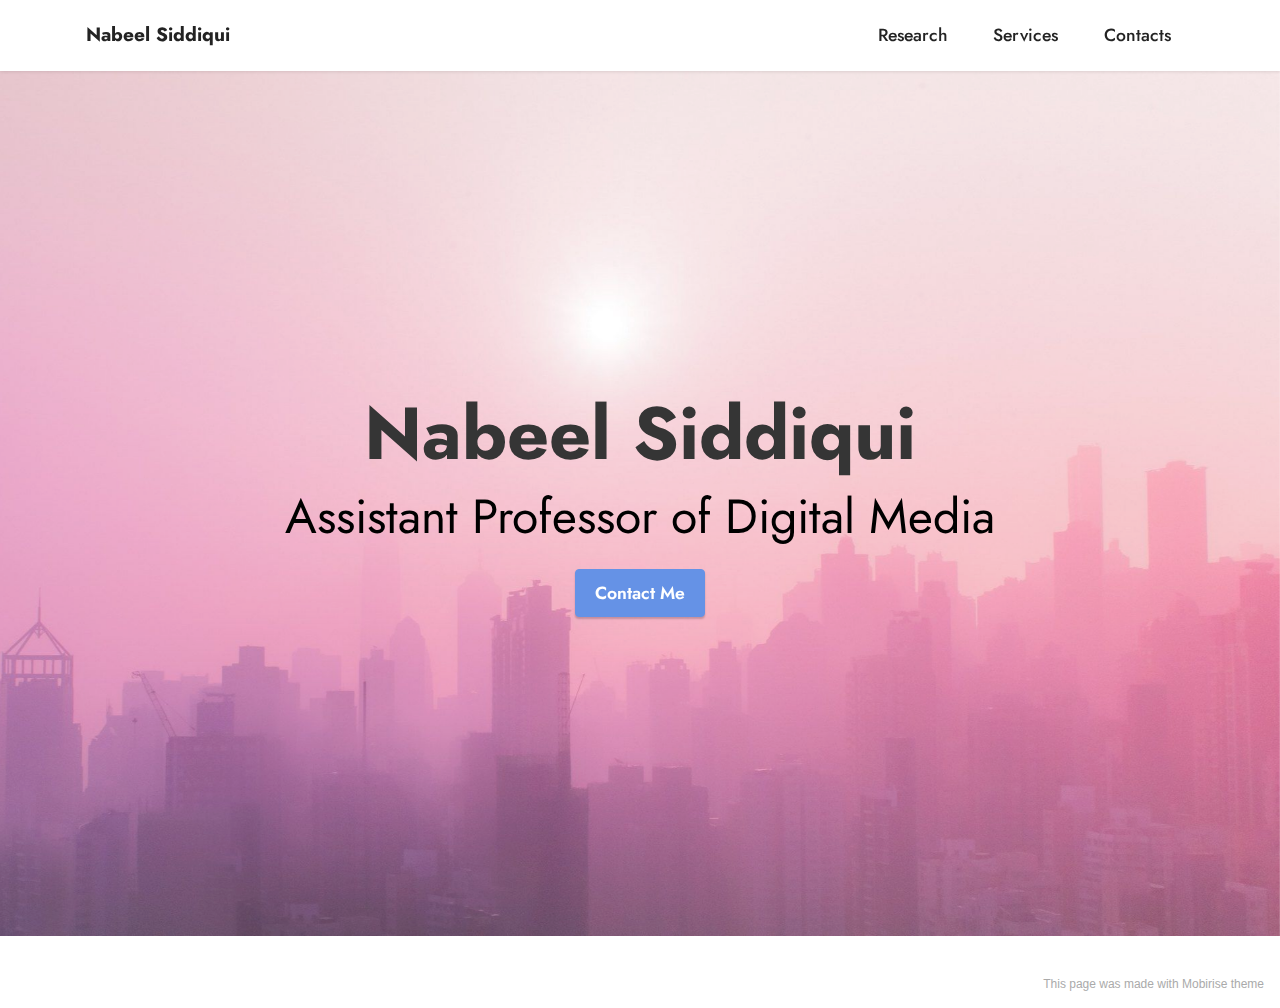
<file: index.html>
<!DOCTYPE html>
<html  >
<head>
  <!-- Site made with Mobirise Website Builder v5.4.1, https://mobirise.com -->
  <meta charset="UTF-8">
  <meta http-equiv="X-UA-Compatible" content="IE=edge">
  <meta name="generator" content="Mobirise v5.4.1, mobirise.com">
  <meta name="viewport" content="width=device-width, initial-scale=1, minimum-scale=1">
  <link rel="shortcut icon" href="assets/images/logo.png" type="image/x-icon">
  <meta name="description" content="">
  
  
  <title>Home</title>
  <link rel="stylesheet" href="assets/bootstrap/css/bootstrap.min.css">
  <link rel="stylesheet" href="assets/bootstrap/css/bootstrap-grid.min.css">
  <link rel="stylesheet" href="assets/bootstrap/css/bootstrap-reboot.min.css">
  <link rel="stylesheet" href="assets/parallax/jarallax.css">
  <link rel="stylesheet" href="assets/dropdown/css/style.css">
  <link rel="stylesheet" href="assets/socicon/css/styles.css">
  <link rel="stylesheet" href="assets/theme/css/style.css">
  <link rel="preload" href="https://fonts.googleapis.com/css2?family=Jost:ital,wght@0,400;0,700;1,400;1,700&display=swap&display=swap" as="style" onload="this.onload=null;this.rel='stylesheet'">
  <noscript><link rel="stylesheet" href="https://fonts.googleapis.com/css2?family=Jost:ital,wght@0,400;0,700;1,400;1,700&display=swap&display=swap"></noscript>
  <link rel="preload" as="style" href="assets/mobirise/css/mbr-additional.css"><link rel="stylesheet" href="assets/mobirise/css/mbr-additional.css" type="text/css">
  
  
  
  
</head>
<body>
  
  <section data-bs-version="5.1" class="menu menu1 cid-sKxVjWIPOU" once="menu" id="menu1-0">
    

    <nav class="navbar navbar-dropdown navbar-fixed-top navbar-expand-lg">
        <div class="container">
            <div class="navbar-brand">
                
                <span class="navbar-caption-wrap"><a class="navbar-caption text-black text-primary display-7" href="index.html">Nabeel Siddiqui</a></span>
            </div>
            <button class="navbar-toggler" type="button" data-toggle="collapse" data-bs-toggle="collapse" data-target="#navbarSupportedContent" data-bs-target="#navbarSupportedContent" aria-controls="navbarNavAltMarkup" aria-expanded="false" aria-label="Toggle navigation">
                <div class="hamburger">
                    <span></span>
                    <span></span>
                    <span></span>
                    <span></span>
                </div>
            </button>
            <div class="collapse navbar-collapse" id="navbarSupportedContent">
                <ul class="navbar-nav nav-dropdown nav-right" data-app-modern-menu="true"><li class="nav-item"><a class="nav-link link text-black text-primary display-4" href="page1.html">Research</a></li>
                    <li class="nav-item"><a class="nav-link link text-black display-4" href="https://mobiri.se">
                            Services</a></li>
                    <li class="nav-item"><a class="nav-link link text-black display-4" href="https://mobiri.se">Contacts</a>
                    </li></ul>
                
                
            </div>
        </div>
    </nav>
</section>

<section data-bs-version="5.1" class="header13 cid-sKxVulr13x mbr-fullscreen mbr-parallax-background" id="header13-1">

    

    <div class="mbr-overlay" style="opacity: 0.1; background-color: rgb(255, 255, 255);"></div>

    <div class="align-center container-fluid">
        <div class="row justify-content-center">
            <div class="col-12 col-lg-10">
                <h1 class="mbr-section-title mbr-fonts-style mb-3 display-1"><strong>Nabeel Siddiqui</strong></h1>
                <h2 class="mbr-section-subtitle mbr-fonts-style mb-3 display-2">Assistant Professor of Digital Media</h2>
                
                <div class="mbr-section-btn mt-3"><a class="btn btn-primary display-4" href="https://mobiri.se">Contact Me</a></div>
                
            </div>
        </div>
    </div>
</section><section style="background-color: #fff; font-family: -apple-system, BlinkMacSystemFont, 'Segoe UI', 'Roboto', 'Helvetica Neue', Arial, sans-serif; color:#aaa; font-size:12px; padding: 0; align-items: center; display: flex;"><a href="https://mobirise.site/z" style="flex: 1 1; height: 3rem; padding-left: 1rem;"></a><p style="flex: 0 0 auto; margin:0; padding-right:1rem;"><a href="https://mobirise.site/r" style="color:#aaa;">This page</a> was made with Mobirise theme</p></section><script src="assets/bootstrap/js/bootstrap.bundle.min.js"></script>  <script src="assets/parallax/jarallax.js"></script>  <script src="assets/smoothscroll/smooth-scroll.js"></script>  <script src="assets/ytplayer/index.js"></script>  <script src="assets/dropdown/js/navbar-dropdown.js"></script>  <script src="assets/theme/js/script.js"></script>  
  
  
</body>
</html>
</file>
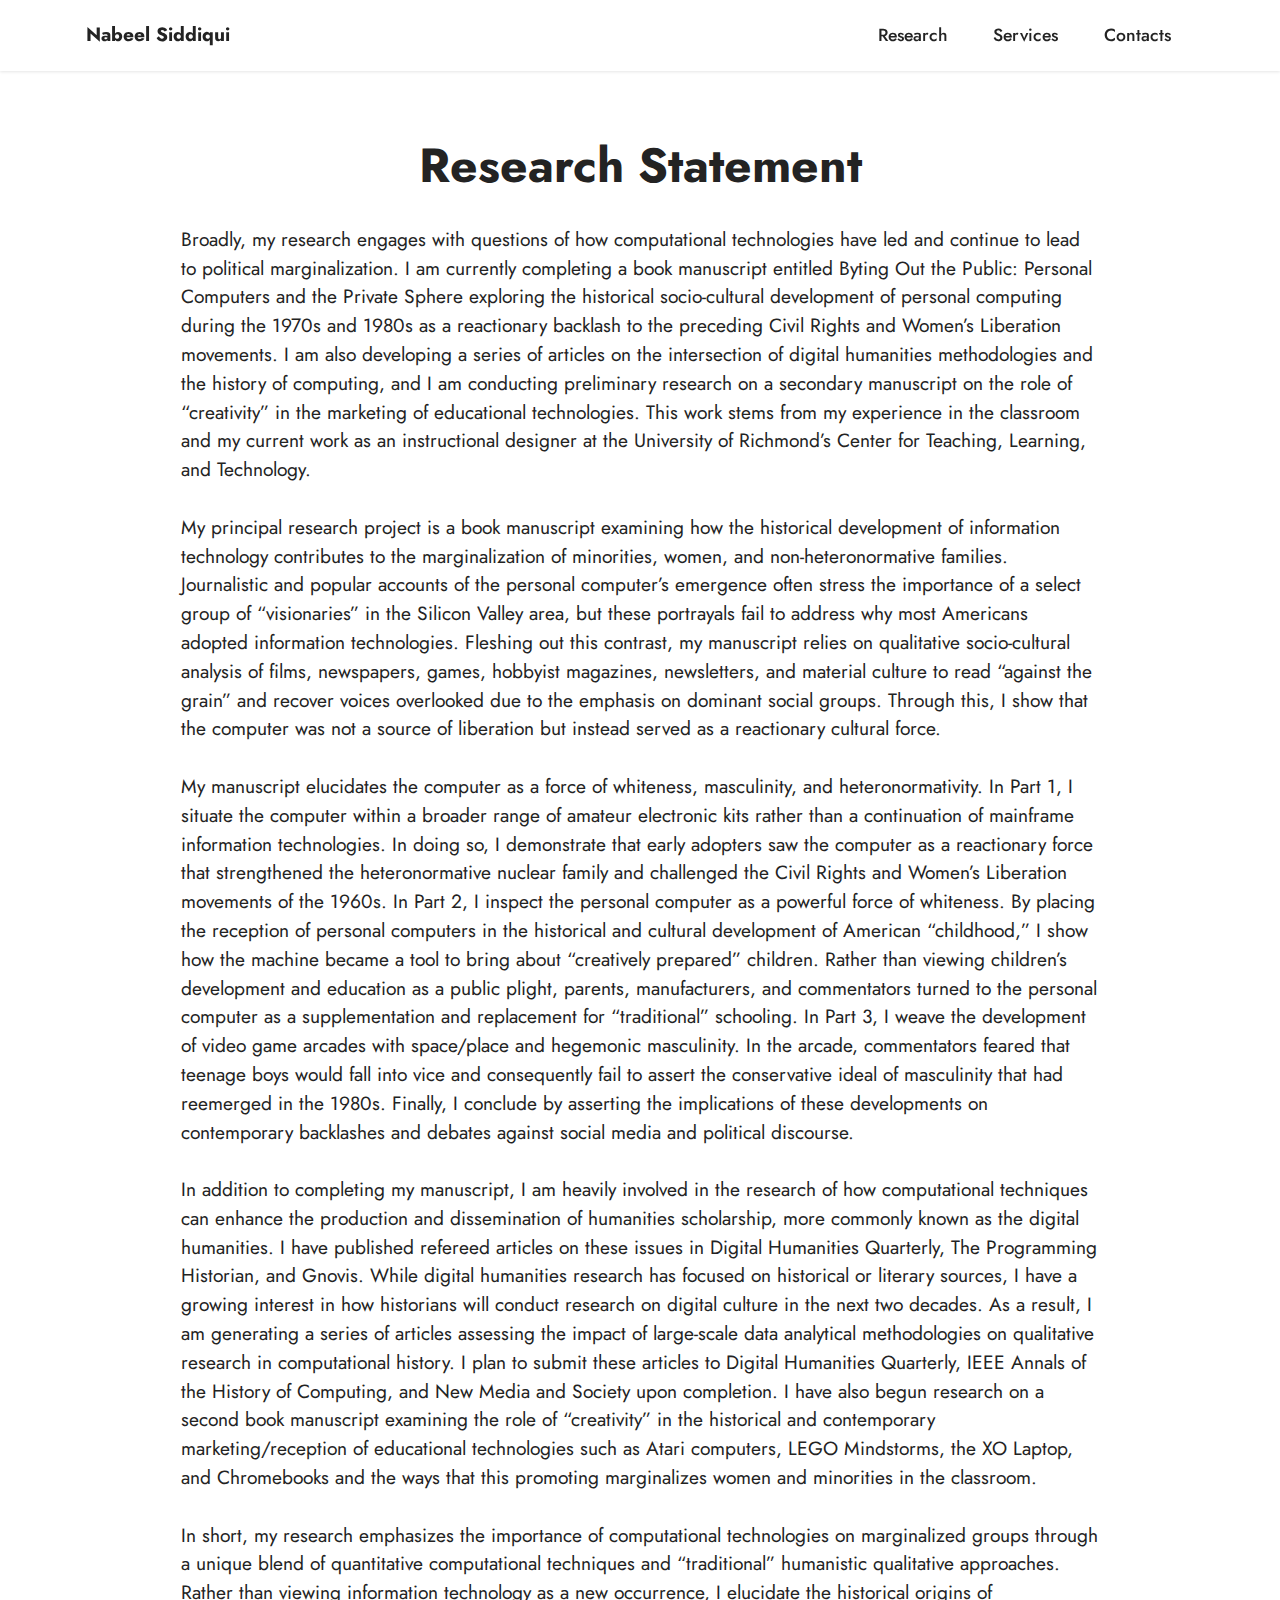
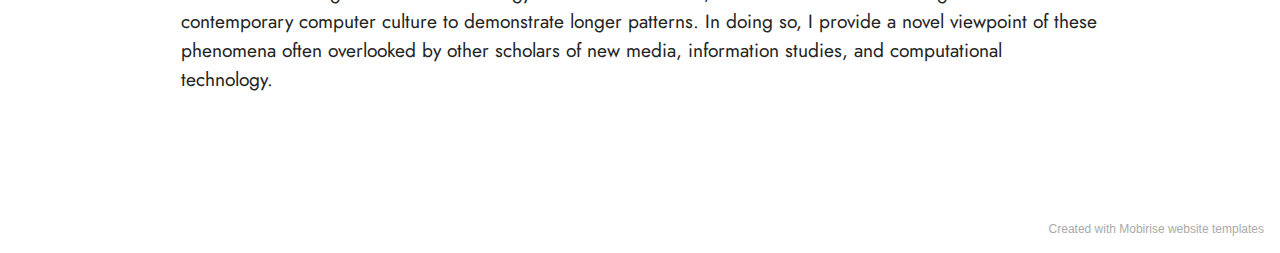
<file: page1.html>
<!DOCTYPE html>
<html  >
<head>
  <!-- Site made with Mobirise Website Builder v5.4.1, https://mobirise.com -->
  <meta charset="UTF-8">
  <meta http-equiv="X-UA-Compatible" content="IE=edge">
  <meta name="generator" content="Mobirise v5.4.1, mobirise.com">
  <meta name="viewport" content="width=device-width, initial-scale=1, minimum-scale=1">
  <link rel="shortcut icon" href="assets/images/logo.png" type="image/x-icon">
  <meta name="description" content="">
  
  
  <title>Research Statement</title>
  <link rel="stylesheet" href="assets/bootstrap/css/bootstrap.min.css">
  <link rel="stylesheet" href="assets/bootstrap/css/bootstrap-grid.min.css">
  <link rel="stylesheet" href="assets/bootstrap/css/bootstrap-reboot.min.css">
  <link rel="stylesheet" href="assets/dropdown/css/style.css">
  <link rel="stylesheet" href="assets/socicon/css/styles.css">
  <link rel="stylesheet" href="assets/theme/css/style.css">
  <link rel="preload" href="https://fonts.googleapis.com/css2?family=Jost:ital,wght@0,400;0,700;1,400;1,700&display=swap&display=swap" as="style" onload="this.onload=null;this.rel='stylesheet'">
  <noscript><link rel="stylesheet" href="https://fonts.googleapis.com/css2?family=Jost:ital,wght@0,400;0,700;1,400;1,700&display=swap&display=swap"></noscript>
  <link rel="preload" as="style" href="assets/mobirise/css/mbr-additional.css"><link rel="stylesheet" href="assets/mobirise/css/mbr-additional.css" type="text/css">
  
  
  
  
</head>
<body>
  
  <section data-bs-version="5.1" class="menu menu1 cid-sKxVjWIPOU" once="menu" id="menu1-2">
    

    <nav class="navbar navbar-dropdown navbar-fixed-top navbar-expand-lg">
        <div class="container">
            <div class="navbar-brand">
                
                <span class="navbar-caption-wrap"><a class="navbar-caption text-black text-primary display-7" href="index.html">Nabeel Siddiqui</a></span>
            </div>
            <button class="navbar-toggler" type="button" data-toggle="collapse" data-bs-toggle="collapse" data-target="#navbarSupportedContent" data-bs-target="#navbarSupportedContent" aria-controls="navbarNavAltMarkup" aria-expanded="false" aria-label="Toggle navigation">
                <div class="hamburger">
                    <span></span>
                    <span></span>
                    <span></span>
                    <span></span>
                </div>
            </button>
            <div class="collapse navbar-collapse" id="navbarSupportedContent">
                <ul class="navbar-nav nav-dropdown nav-right" data-app-modern-menu="true"><li class="nav-item"><a class="nav-link link text-black text-primary display-4" href="page1.html">Research</a></li>
                    <li class="nav-item"><a class="nav-link link text-black display-4" href="https://mobiri.se">
                            Services</a></li>
                    <li class="nav-item"><a class="nav-link link text-black display-4" href="https://mobiri.se">Contacts</a>
                    </li></ul>
                
                
            </div>
        </div>
    </nav>
</section>

<section data-bs-version="5.1" class="content4 cid-sKxWpNOgWj" id="content4-6">
    
    
    <div class="container">
        <div class="row justify-content-center">
            <div class="title col-md-12 col-lg-10">
                <h3 class="mbr-section-title mbr-fonts-style align-center mb-4 display-2">
                    <strong>Research Statement</strong></h3>
                <h4 class="mbr-section-subtitle align-center mbr-fonts-style mb-4 display-7">Broadly, my research engages with questions of how computational technologies have led and continue to lead to political marginalization. I am currently completing a book manuscript entitled Byting Out the Public: Personal Computers and the Private Sphere exploring the historical socio-cultural development of personal computing during the 1970s and 1980s as a reactionary backlash to the preceding Civil Rights and Women’s Liberation movements. I am also developing a series of articles on the intersection of digital humanities methodologies and the history of computing, and I am conducting preliminary research on a secondary manuscript on the role of “creativity” in the marketing of educational technologies. This work stems from my experience in the classroom and my current work as an instructional designer at the University of Richmond’s Center for Teaching, Learning, and Technology.<div><br></div><div>My principal research project is a book manuscript examining how the historical development of information technology contributes to the marginalization of minorities, women, and non-heteronormative families. Journalistic and popular accounts of the personal computer’s emergence often stress the importance of a select group of “visionaries” in the Silicon Valley area, but these portrayals fail to address why most Americans adopted information technologies. Fleshing out this contrast, my manuscript relies on qualitative socio-cultural analysis of films, newspapers, games, hobbyist magazines, newsletters, and material culture to read “against the grain” and recover voices overlooked due to the emphasis on dominant social groups. Through this, I show that the computer was not a source of liberation but instead served as a reactionary cultural force.</div><div><br></div><div>My manuscript elucidates the computer as a force of whiteness, masculinity, and heteronormativity. In Part 1, I situate the computer within a broader range of amateur electronic kits rather than a continuation of mainframe information technologies. In doing so, I demonstrate that early adopters saw the computer as a reactionary force that strengthened the heteronormative nuclear family and challenged the Civil Rights and Women’s Liberation movements of the 1960s. In Part 2, I inspect the personal computer as a powerful force of whiteness. By placing the reception of personal computers in the historical and cultural development of American “childhood,” I show how the machine became a tool to bring about “creatively prepared” children. Rather than viewing children’s development and education as a public plight, parents, manufacturers, and commentators turned to the personal computer as a supplementation and replacement for “traditional” schooling. In Part 3, I weave the development of video game arcades with space/place and hegemonic masculinity. In the arcade, commentators feared that teenage boys would fall into vice and consequently fail to assert the conservative ideal of masculinity that had reemerged in the 1980s. Finally, I conclude by asserting the implications of these developments on contemporary backlashes and debates against social media and political discourse.</div><div><br></div><div>In addition to completing my manuscript, I am heavily involved in the research of how computational techniques can enhance the production and dissemination of humanities scholarship, more commonly known as the digital humanities. I have published refereed articles on these issues in Digital Humanities Quarterly, The Programming Historian, and Gnovis. While digital humanities research has focused on historical or literary sources, I have a growing interest in how historians will conduct research on digital culture in the next two decades. As a result, I am generating a series of articles assessing the impact of large-scale data analytical methodologies on qualitative research in computational history. I plan to submit these articles to Digital Humanities Quarterly, IEEE Annals of the History of Computing, and New Media and Society upon completion. I have also begun research on a second book manuscript examining the role of “creativity” in the historical and contemporary marketing/reception of educational technologies such as Atari computers, LEGO Mindstorms, the XO Laptop, and Chromebooks and the ways that this promoting marginalizes women and minorities in the classroom.</div><div><br></div><div>In short, my research emphasizes the importance of computational technologies on marginalized groups through a unique blend of quantitative computational techniques and “traditional” humanistic qualitative approaches. Rather than viewing information technology as a new occurrence, I elucidate the historical origins of contemporary computer culture to demonstrate longer patterns. In doing so, I provide a novel viewpoint of these phenomena often overlooked by other scholars of new media, information studies, and computational technology.</div></h4>
                
            </div>
        </div>
    </div>
</section><section style="background-color: #fff; font-family: -apple-system, BlinkMacSystemFont, 'Segoe UI', 'Roboto', 'Helvetica Neue', Arial, sans-serif; color:#aaa; font-size:12px; padding: 0; align-items: center; display: flex;"><a href="https://mobirise.site/h" style="flex: 1 1; height: 3rem; padding-left: 1rem;"></a><p style="flex: 0 0 auto; margin:0; padding-right:1rem;">Created with <a href="https://mobirise.site/b" style="color:#aaa;">Mobirise</a> website templates</p></section><script src="assets/bootstrap/js/bootstrap.bundle.min.js"></script>  <script src="assets/smoothscroll/smooth-scroll.js"></script>  <script src="assets/ytplayer/index.js"></script>  <script src="assets/dropdown/js/navbar-dropdown.js"></script>  <script src="assets/theme/js/script.js"></script>  
  
  
</body>
</html>
</file>
<file: assets/parallax/jarallax.css>
.jarallax {
    position: relative;
    z-index: 0;
}
.jarallax > .jarallax-img {
    position: absolute;
    object-fit: cover;
    /* support for plugin https://github.com/bfred-it/object-fit-images */
    font-family: 'object-fit: cover;';
    top: 0;
    left: 0;
    width: 100%;
    height: 100%;
    z-index: -1;
}
</file>
<file: assets/dropdown/css/style.css>
.navbar-dropdown {
  left: 0;
  padding: 0;
  position: absolute;
  right: 0;
  top: 0;
  transition: all 0.45s ease;
  z-index: 1030;
  background: #282828; }
  .navbar-dropdown .navbar-logo {
    margin-right: 0.8rem;
    transition: margin 0.3s ease-in-out;
    vertical-align: middle; }
    .navbar-dropdown .navbar-logo img {
      height: 3.125rem;
      transition: all 0.3s ease-in-out; }
    .navbar-dropdown .navbar-logo.mbr-iconfont {
      font-size: 3.125rem;
      line-height: 3.125rem; }
  .navbar-dropdown .navbar-caption {
    font-weight: 700;
    white-space: normal;
    vertical-align: -4px;
    line-height: 3.125rem !important; }
    .navbar-dropdown .navbar-caption, .navbar-dropdown .navbar-caption:hover {
      color: inherit;
      text-decoration: none; }
  .navbar-dropdown .mbr-iconfont + .navbar-caption {
    vertical-align: -1px; }
  .navbar-dropdown.navbar-fixed-top {
    position: fixed; }
  .navbar-dropdown .navbar-brand span {
    vertical-align: -4px; }
  .navbar-dropdown.bg-color.transparent {
    background: none; }
  .navbar-dropdown.navbar-short .navbar-brand {
    padding: 0.625rem 0; }
    .navbar-dropdown.navbar-short .navbar-brand span {
      vertical-align: -1px; }
  .navbar-dropdown.navbar-short .navbar-caption {
    line-height: 2.375rem !important;
    vertical-align: -2px; }
  .navbar-dropdown.navbar-short .navbar-logo {
    margin-right: 0.5rem; }
    .navbar-dropdown.navbar-short .navbar-logo img {
      height: 2.375rem; }
    .navbar-dropdown.navbar-short .navbar-logo.mbr-iconfont {
      font-size: 2.375rem;
      line-height: 2.375rem; }
  .navbar-dropdown.navbar-short .mbr-table-cell {
    height: 3.625rem; }
  .navbar-dropdown .navbar-close {
    left: 0.6875rem;
    position: fixed;
    top: 0.75rem;
    z-index: 1000; }
  .navbar-dropdown .hamburger-icon {
    content: "";
    display: inline-block;
    vertical-align: middle;
    width: 16px;
    -webkit-box-shadow: 0 -6px 0 1px #282828,0 0 0 1px #282828,0 6px 0 1px #282828;
    -moz-box-shadow: 0 -6px 0 1px #282828,0 0 0 1px #282828,0 6px 0 1px #282828;
    box-shadow: 0 -6px 0 1px #282828,0 0 0 1px #282828,0 6px 0 1px #282828; }

.dropdown-menu .dropdown-toggle[data-toggle="dropdown-submenu"]::after {
  border-bottom: 0.35em solid transparent;
  border-left: 0.35em solid;
  border-right: 0;
  border-top: 0.35em solid transparent;
  margin-left: 0.3rem; }

.dropdown-menu .dropdown-item:focus {
  outline: 0; }

.nav-dropdown {
  font-size: 0.75rem;
  font-weight: 500;
  height: auto !important; }
  .nav-dropdown .nav-btn {
    padding-left: 1rem; }
  .nav-dropdown .link {
    margin: .667em 1.667em;
    font-weight: 500;
    padding: 0;
    transition: color .2s ease-in-out; }
    .nav-dropdown .link.dropdown-toggle {
      margin-right: 2.583em; }
      .nav-dropdown .link.dropdown-toggle::after {
        margin-left: .25rem;
        border-top: 0.35em solid;
        border-right: 0.35em solid transparent;
        border-left: 0.35em solid transparent;
        border-bottom: 0; }
      .nav-dropdown .link.dropdown-toggle[aria-expanded="true"] {
        margin: 0;
        padding: 0.667em 3.263em  0.667em 1.667em; }
  .nav-dropdown .link::after,
  .nav-dropdown .dropdown-item::after {
    color: inherit; }
  .nav-dropdown .btn {
    font-size: 0.75rem;
    font-weight: 700;
    letter-spacing: 0;
    margin-bottom: 0;
    padding-left: 1.25rem;
    padding-right: 1.25rem; }
  .nav-dropdown .dropdown-menu {
    border-radius: 0;
    border: 0;
    left: 0;
    margin: 0;
    padding-bottom: 1.25rem;
    padding-top: 1.25rem;
    position: relative; }
  .nav-dropdown .dropdown-submenu {
    margin-left: 0.125rem;
    top: 0; }
  .nav-dropdown .dropdown-item {
    font-weight: 500;
    line-height: 2;
    padding: 0.3846em 4.615em 0.3846em 1.5385em;
    position: relative;
    transition: color .2s ease-in-out, background-color .2s ease-in-out; }
    .nav-dropdown .dropdown-item::after {
      margin-top: -0.3077em;
      position: absolute;
      right: 1.1538em;
      top: 50%; }
    .nav-dropdown .dropdown-item:focus, .nav-dropdown .dropdown-item:hover {
      background: none; }

@media (max-width: 767px) {
  .nav-dropdown.navbar-toggleable-sm {
    bottom: 0;
    display: none;
    left: 0;
    overflow-x: hidden;
    position: fixed;
    top: 0;
    transform: translateX(-100%);
    -ms-transform: translateX(-100%);
    -webkit-transform: translateX(-100%);
    width: 18.75rem;
    z-index: 999; } }
.nav-dropdown.navbar-toggleable-xl {
  bottom: 0;
  display: none;
  left: 0;
  overflow-x: hidden;
  position: fixed;
  top: 0;
  transform: translateX(-100%);
  -ms-transform: translateX(-100%);
  -webkit-transform: translateX(-100%);
  width: 18.75rem;
  z-index: 999; }

.nav-dropdown-sm {
  display: block !important;
  overflow-x: hidden;
  overflow: auto;
  padding-top: 3.875rem; }
  .nav-dropdown-sm::after {
    content: "";
    display: block;
    height: 3rem;
    width: 100%; }
  .nav-dropdown-sm.collapse.in ~ .navbar-close {
    display: block !important; }
  .nav-dropdown-sm.collapsing, .nav-dropdown-sm.collapse.in {
    transform: translateX(0);
    -ms-transform: translateX(0);
    -webkit-transform: translateX(0);
    transition: all 0.25s ease-out;
    -webkit-transition: all 0.25s ease-out;
    background: #282828; }
  .nav-dropdown-sm.collapsing[aria-expanded="false"] {
    transform: translateX(-100%);
    -ms-transform: translateX(-100%);
    -webkit-transform: translateX(-100%); }
  .nav-dropdown-sm .nav-item {
    display: block;
    margin-left: 0 !important;
    padding-left: 0; }
  .nav-dropdown-sm .link,
  .nav-dropdown-sm .dropdown-item {
    border-top: 1px dotted rgba(255, 255, 255, 0.1);
    font-size: 0.8125rem;
    line-height: 1.6;
    margin: 0 !important;
    padding: 0.875rem 2.4rem 0.875rem 1.5625rem !important;
    position: relative;
    white-space: normal; }
    .nav-dropdown-sm .link:focus, .nav-dropdown-sm .link:hover,
    .nav-dropdown-sm .dropdown-item:focus,
    .nav-dropdown-sm .dropdown-item:hover {
      background: rgba(0, 0, 0, 0.2) !important;
      color: #c0a375; }
  .nav-dropdown-sm .nav-btn {
    position: relative;
    padding: 1.5625rem 1.5625rem 0 1.5625rem; }
    .nav-dropdown-sm .nav-btn::before {
      border-top: 1px dotted rgba(255, 255, 255, 0.1);
      content: "";
      left: 0;
      position: absolute;
      top: 0;
      width: 100%; }
    .nav-dropdown-sm .nav-btn + .nav-btn {
      padding-top: 0.625rem; }
      .nav-dropdown-sm .nav-btn + .nav-btn::before {
        display: none; }
  .nav-dropdown-sm .btn {
    padding: 0.625rem 0; }
  .nav-dropdown-sm .dropdown-toggle[data-toggle="dropdown-submenu"]::after {
    margin-left: .25rem;
    border-top: 0.35em solid;
    border-right: 0.35em solid transparent;
    border-left: 0.35em solid transparent;
    border-bottom: 0; }
  .nav-dropdown-sm .dropdown-toggle[data-toggle="dropdown-submenu"][aria-expanded="true"]::after {
    border-top: 0;
    border-right: 0.35em solid transparent;
    border-left: 0.35em solid transparent;
    border-bottom: 0.35em solid; }
  .nav-dropdown-sm .dropdown-menu {
    margin: 0;
    padding: 0;
    position: relative;
    top: 0;
    left: 0;
    width: 100%;
    border: 0;
    float: none;
    border-radius: 0;
    background: none; }
  .nav-dropdown-sm .dropdown-submenu {
    left: 100%;
    margin-left: 0.125rem;
    margin-top: -1.25rem;
    top: 0; }

.navbar-toggleable-sm .nav-dropdown .dropdown-menu {
  position: absolute; }

.navbar-toggleable-sm .nav-dropdown .dropdown-submenu {
  left: 100%;
  margin-left: 0.125rem;
  margin-top: -1.25rem;
  top: 0; }

.navbar-toggleable-sm.opened .nav-dropdown .dropdown-menu {
  position: relative; }

.navbar-toggleable-sm.opened .nav-dropdown .dropdown-submenu {
  left: 0;
  margin-left: 00rem;
  margin-top: 0rem;
  top: 0; }

.is-builder .nav-dropdown.collapsing {
  transition: none !important; }
</file>
<file: assets/socicon/css/styles.css>
@charset "UTF-8";

@font-face {
  font-family: 'Socicon';
  src:  url('../fonts/socicon.eot');
  src:  url('../fonts/socicon.eot?#iefix') format('embedded-opentype'),
    url('../fonts/socicon.woff2') format('woff2'),
    url('../fonts/socicon.ttf') format('truetype'),
    url('../fonts/socicon.woff') format('woff'),
    url('../fonts/socicon.svg#socicon') format('svg');
  font-weight: normal;
  font-style: normal;
  font-display: swap;
}

[data-icon]:before {
  font-family: "socicon" !important;
  content: attr(data-icon);
  font-style: normal !important;
  font-weight: normal !important;
  font-variant: normal !important;
  text-transform: none !important;
  speak: none;
  line-height: 1;
  -webkit-font-smoothing: antialiased;
  -moz-osx-font-smoothing: grayscale;
}

[class^="socicon-"], [class*=" socicon-"] {
  /* use !important to prevent issues with browser extensions that change fonts */
  font-family: 'Socicon' !important;
  speak: none;
  font-style: normal;
  font-weight: normal;
  font-variant: normal;
  text-transform: none;
  line-height: 1;

  /* Better Font Rendering =========== */
  -webkit-font-smoothing: antialiased;
  -moz-osx-font-smoothing: grayscale;
}

.socicon-eitaa:before {
  content: "\e97c";
}
.socicon-soroush:before {
  content: "\e97d";
}
.socicon-bale:before {
  content: "\e97e";
}
.socicon-zazzle:before {
  content: "\e97b";
}
.socicon-society6:before {
  content: "\e97a";
}
.socicon-redbubble:before {
  content: "\e979";
}
.socicon-avvo:before {
  content: "\e978";
}
.socicon-stitcher:before {
  content: "\e977";
}
.socicon-googlehangouts:before {
  content: "\e974";
}
.socicon-dlive:before {
  content: "\e975";
}
.socicon-vsco:before {
  content: "\e976";
}
.socicon-flipboard:before {
  content: "\e973";
}
.socicon-ubuntu:before {
  content: "\e958";
}
.socicon-artstation:before {
  content: "\e959";
}
.socicon-invision:before {
  content: "\e95a";
}
.socicon-torial:before {
  content: "\e95b";
}
.socicon-collectorz:before {
  content: "\e95c";
}
.socicon-seenthis:before {
  content: "\e95d";
}
.socicon-googleplaymusic:before {
  content: "\e95e";
}
.socicon-debian:before {
  content: "\e95f";
}
.socicon-filmfreeway:before {
  content: "\e960";
}
.socicon-gnome:before {
  content: "\e961";
}
.socicon-itchio:before {
  content: "\e962";
}
.socicon-jamendo:before {
  content: "\e963";
}
.socicon-mix:before {
  content: "\e964";
}
.socicon-sharepoint:before {
  content: "\e965";
}
.socicon-tinder:before {
  content: "\e966";
}
.socicon-windguru:before {
  content: "\e967";
}
.socicon-cdbaby:before {
  content: "\e968";
}
.socicon-elementaryos:before {
  content: "\e969";
}
.socicon-stage32:before {
  content: "\e96a";
}
.socicon-tiktok:before {
  content: "\e96b";
}
.socicon-gitter:before {
  content: "\e96c";
}
.socicon-letterboxd:before {
  content: "\e96d";
}
.socicon-threema:before {
  content: "\e96e";
}
.socicon-splice:before {
  content: "\e96f";
}
.socicon-metapop:before {
  content: "\e970";
}
.socicon-naver:before {
  content: "\e971";
}
.socicon-remote:before {
  content: "\e972";
}
.socicon-internet:before {
  content: "\e957";
}
.socicon-moddb:before {
  content: "\e94b";
}
.socicon-indiedb:before {
  content: "\e94c";
}
.socicon-traxsource:before {
  content: "\e94d";
}
.socicon-gamefor:before {
  content: "\e94e";
}
.socicon-pixiv:before {
  content: "\e94f";
}
.socicon-myanimelist:before {
  content: "\e950";
}
.socicon-blackberry:before {
  content: "\e951";
}
.socicon-wickr:before {
  content: "\e952";
}
.socicon-spip:before {
  content: "\e953";
}
.socicon-napster:before {
  content: "\e954";
}
.socicon-beatport:before {
  content: "\e955";
}
.socicon-hackerone:before {
  content: "\e956";
}
.socicon-hackernews:before {
  content: "\e946";
}
.socicon-smashwords:before {
  content: "\e947";
}
.socicon-kobo:before {
  content: "\e948";
}
.socicon-bookbub:before {
  content: "\e949";
}
.socicon-mailru:before {
  content: "\e94a";
}
.socicon-gitlab:before {
  content: "\e945";
}
.socicon-instructables:before {
  content: "\e944";
}
.socicon-portfolio:before {
  content: "\e943";
}
.socicon-codered:before {
  content: "\e940";
}
.socicon-origin:before {
  content: "\e941";
}
.socicon-nextdoor:before {
  content: "\e942";
}
.socicon-udemy:before {
  content: "\e93f";
}
.socicon-livemaster:before {
  content: "\e93e";
}
.socicon-crunchbase:before {
  content: "\e93b";
}
.socicon-homefy:before {
  content: "\e93c";
}
.socicon-calendly:before {
  content: "\e93d";
}
.socicon-realtor:before {
  content: "\e90f";
}
.socicon-tidal:before {
  content: "\e910";
}
.socicon-qobuz:before {
  content: "\e911";
}
.socicon-natgeo:before {
  content: "\e912";
}
.socicon-mastodon:before {
  content: "\e913";
}
.socicon-unsplash:before {
  content: "\e914";
}
.socicon-homeadvisor:before {
  content: "\e915";
}
.socicon-angieslist:before {
  content: "\e916";
}
.socicon-codepen:before {
  content: "\e917";
}
.socicon-slack:before {
  content: "\e918";
}
.socicon-openaigym:before {
  content: "\e919";
}
.socicon-logmein:before {
  content: "\e91a";
}
.socicon-fiverr:before {
  content: "\e91b";
}
.socicon-gotomeeting:before {
  content: "\e91c";
}
.socicon-aliexpress:before {
  content: "\e91d";
}
.socicon-guru:before {
  content: "\e91e";
}
.socicon-appstore:before {
  content: "\e91f";
}
.socicon-homes:before {
  content: "\e920";
}
.socicon-zoom:before {
  content: "\e921";
}
.socicon-alibaba:before {
  content: "\e922";
}
.socicon-craigslist:before {
  content: "\e923";
}
.socicon-wix:before {
  content: "\e924";
}
.socicon-redfin:before {
  content: "\e925";
}
.socicon-googlecalendar:before {
  content: "\e926";
}
.socicon-shopify:before {
  content: "\e927";
}
.socicon-freelancer:before {
  content: "\e928";
}
.socicon-seedrs:before {
  content: "\e929";
}
.socicon-bing:before {
  content: "\e92a";
}
.socicon-doodle:before {
  content: "\e92b";
}
.socicon-bonanza:before {
  content: "\e92c";
}
.socicon-squarespace:before {
  content: "\e92d";
}
.socicon-toptal:before {
  content: "\e92e";
}
.socicon-gust:before {
  content: "\e92f";
}
.socicon-ask:before {
  content: "\e930";
}
.socicon-trulia:before {
  content: "\e931";
}
.socicon-loomly:before {
  content: "\e932";
}
.socicon-ghost:before {
  content: "\e933";
}
.socicon-upwork:before {
  content: "\e934";
}
.socicon-fundable:before {
  content: "\e935";
}
.socicon-booking:before {
  content: "\e936";
}
.socicon-googlemaps:before {
  content: "\e937";
}
.socicon-zillow:before {
  content: "\e938";
}
.socicon-niconico:before {
  content: "\e939";
}
.socicon-toneden:before {
  content: "\e93a";
}
.socicon-augment:before {
  content: "\e908";
}
.socicon-bitbucket:before {
  content: "\e909";
}
.socicon-fyuse:before {
  content: "\e90a";
}
.socicon-yt-gaming:before {
  content: "\e90b";
}
.socicon-sketchfab:before {
  content: "\e90c";
}
.socicon-mobcrush:before {
  content: "\e90d";
}
.socicon-microsoft:before {
  content: "\e90e";
}
.socicon-pandora:before {
  content: "\e907";
}
.socicon-messenger:before {
  content: "\e906";
}
.socicon-gamewisp:before {
  content: "\e905";
}
.socicon-bloglovin:before {
  content: "\e904";
}
.socicon-tunein:before {
  content: "\e903";
}
.socicon-gamejolt:before {
  content: "\e901";
}
.socicon-trello:before {
  content: "\e902";
}
.socicon-spreadshirt:before {
  content: "\e900";
}
.socicon-500px:before {
  content: "\e000";
}
.socicon-8tracks:before {
  content: "\e001";
}
.socicon-airbnb:before {
  content: "\e002";
}
.socicon-alliance:before {
  content: "\e003";
}
.socicon-amazon:before {
  content: "\e004";
}
.socicon-amplement:before {
  content: "\e005";
}
.socicon-android:before {
  content: "\e006";
}
.socicon-angellist:before {
  content: "\e007";
}
.socicon-apple:before {
  content: "\e008";
}
.socicon-appnet:before {
  content: "\e009";
}
.socicon-baidu:before {
  content: "\e00a";
}
.socicon-bandcamp:before {
  content: "\e00b";
}
.socicon-battlenet:before {
  content: "\e00c";
}
.socicon-mixer:before {
  content: "\e00d";
}
.socicon-bebee:before {
  content: "\e00e";
}
.socicon-bebo:before {
  content: "\e00f";
}
.socicon-behance:before {
  content: "\e010";
}
.socicon-blizzard:before {
  content: "\e011";
}
.socicon-blogger:before {
  content: "\e012";
}
.socicon-buffer:before {
  content: "\e013";
}
.socicon-chrome:before {
  content: "\e014";
}
.socicon-coderwall:before {
  content: "\e015";
}
.socicon-curse:before {
  content: "\e016";
}
.socicon-dailymotion:before {
  content: "\e017";
}
.socicon-deezer:before {
  content: "\e018";
}
.socicon-delicious:before {
  content: "\e019";
}
.socicon-deviantart:before {
  content: "\e01a";
}
.socicon-diablo:before {
  content: "\e01b";
}
.socicon-digg:before {
  content: "\e01c";
}
.socicon-discord:before {
  content: "\e01d";
}
.socicon-disqus:before {
  content: "\e01e";
}
.socicon-douban:before {
  content: "\e01f";
}
.socicon-draugiem:before {
  content: "\e020";
}
.socicon-dribbble:before {
  content: "\e021";
}
.socicon-drupal:before {
  content: "\e022";
}
.socicon-ebay:before {
  content: "\e023";
}
.socicon-ello:before {
  content: "\e024";
}
.socicon-endomodo:before {
  content: "\e025";
}
.socicon-envato:before {
  content: "\e026";
}
.socicon-etsy:before {
  content: "\e027";
}
.socicon-facebook:before {
  content: "\e028";
}
.socicon-feedburner:before {
  content: "\e029";
}
.socicon-filmweb:before {
  content: "\e02a";
}
.socicon-firefox:before {
  content: "\e02b";
}
.socicon-flattr:before {
  content: "\e02c";
}
.socicon-flickr:before {
  content: "\e02d";
}
.socicon-formulr:before {
  content: "\e02e";
}
.socicon-forrst:before {
  content: "\e02f";
}
.socicon-foursquare:before {
  content: "\e030";
}
.socicon-friendfeed:before {
  content: "\e031";
}
.socicon-github:before {
  content: "\e032";
}
.socicon-goodreads:before {
  content: "\e033";
}
.socicon-google:before {
  content: "\e034";
}
.socicon-googlescholar:before {
  content: "\e035";
}
.socicon-googlegroups:before {
  content: "\e036";
}
.socicon-googlephotos:before {
  content: "\e037";
}
.socicon-googleplus:before {
  content: "\e038";
}
.socicon-grooveshark:before {
  content: "\e039";
}
.socicon-hackerrank:before {
  content: "\e03a";
}
.socicon-hearthstone:before {
  content: "\e03b";
}
.socicon-hellocoton:before {
  content: "\e03c";
}
.socicon-heroes:before {
  content: "\e03d";
}
.socicon-smashcast:before {
  content: "\e03e";
}
.socicon-horde:before {
  content: "\e03f";
}
.socicon-houzz:before {
  content: "\e040";
}
.socicon-icq:before {
  content: "\e041";
}
.socicon-identica:before {
  content: "\e042";
}
.socicon-imdb:before {
  content: "\e043";
}
.socicon-instagram:before {
  content: "\e044";
}
.socicon-issuu:before {
  content: "\e045";
}
.socicon-istock:before {
  content: "\e046";
}
.socicon-itunes:before {
  content: "\e047";
}
.socicon-keybase:before {
  content: "\e048";
}
.socicon-lanyrd:before {
  content: "\e049";
}
.socicon-lastfm:before {
  content: "\e04a";
}
.socicon-line:before {
  content: "\e04b";
}
.socicon-linkedin:before {
  content: "\e04c";
}
.socicon-livejournal:before {
  content: "\e04d";
}
.socicon-lyft:before {
  content: "\e04e";
}
.socicon-macos:before {
  content: "\e04f";
}
.socicon-mail:before {
  content: "\e050";
}
.socicon-medium:before {
  content: "\e051";
}
.socicon-meetup:before {
  content: "\e052";
}
.socicon-mixcloud:before {
  content: "\e053";
}
.socicon-modelmayhem:before {
  content: "\e054";
}
.socicon-mumble:before {
  content: "\e055";
}
.socicon-myspace:before {
  content: "\e056";
}
.socicon-newsvine:before {
  content: "\e057";
}
.socicon-nintendo:before {
  content: "\e058";
}
.socicon-npm:before {
  content: "\e059";
}
.socicon-odnoklassniki:before {
  content: "\e05a";
}
.socicon-openid:before {
  content: "\e05b";
}
.socicon-opera:before {
  content: "\e05c";
}
.socicon-outlook:before {
  content: "\e05d";
}
.socicon-overwatch:before {
  content: "\e05e";
}
.socicon-patreon:before {
  content: "\e05f";
}
.socicon-paypal:before {
  content: "\e060";
}
.socicon-periscope:before {
  content: "\e061";
}
.socicon-persona:before {
  content: "\e062";
}
.socicon-pinterest:before {
  content: "\e063";
}
.socicon-play:before {
  content: "\e064";
}
.socicon-player:before {
  content: "\e065";
}
.socicon-playstation:before {
  content: "\e066";
}
.socicon-pocket:before {
  content: "\e067";
}
.socicon-qq:before {
  content: "\e068";
}
.socicon-quora:before {
  content: "\e069";
}
.socicon-raidcall:before {
  content: "\e06a";
}
.socicon-ravelry:before {
  content: "\e06b";
}
.socicon-reddit:before {
  content: "\e06c";
}
.socicon-renren:before {
  content: "\e06d";
}
.socicon-researchgate:before {
  content: "\e06e";
}
.socicon-residentadvisor:before {
  content: "\e06f";
}
.socicon-reverbnation:before {
  content: "\e070";
}
.socicon-rss:before {
  content: "\e071";
}
.socicon-sharethis:before {
  content: "\e072";
}
.socicon-skype:before {
  content: "\e073";
}
.socicon-slideshare:before {
  content: "\e074";
}
.socicon-smugmug:before {
  content: "\e075";
}
.socicon-snapchat:before {
  content: "\e076";
}
.socicon-songkick:before {
  content: "\e077";
}
.socicon-soundcloud:before {
  content: "\e078";
}
.socicon-spotify:before {
  content: "\e079";
}
.socicon-stackexchange:before {
  content: "\e07a";
}
.socicon-stackoverflow:before {
  content: "\e07b";
}
.socicon-starcraft:before {
  content: "\e07c";
}
.socicon-stayfriends:before {
  content: "\e07d";
}
.socicon-steam:before {
  content: "\e07e";
}
.socicon-storehouse:before {
  content: "\e07f";
}
.socicon-strava:before {
  content: "\e080";
}
.socicon-streamjar:before {
  content: "\e081";
}
.socicon-stumbleupon:before {
  content: "\e082";
}
.socicon-swarm:before {
  content: "\e083";
}
.socicon-teamspeak:before {
  content: "\e084";
}
.socicon-teamviewer:before {
  content: "\e085";
}
.socicon-technorati:before {
  content: "\e086";
}
.socicon-telegram:before {
  content: "\e087";
}
.socicon-tripadvisor:before {
  content: "\e088";
}
.socicon-tripit:before {
  content: "\e089";
}
.socicon-triplej:before {
  content: "\e08a";
}
.socicon-tumblr:before {
  content: "\e08b";
}
.socicon-twitch:before {
  content: "\e08c";
}
.socicon-twitter:before {
  content: "\e08d";
}
.socicon-uber:before {
  content: "\e08e";
}
.socicon-ventrilo:before {
  content: "\e08f";
}
.socicon-viadeo:before {
  content: "\e090";
}
.socicon-viber:before {
  content: "\e091";
}
.socicon-viewbug:before {
  content: "\e092";
}
.socicon-vimeo:before {
  content: "\e093";
}
.socicon-vine:before {
  content: "\e094";
}
.socicon-vkontakte:before {
  content: "\e095";
}
.socicon-warcraft:before {
  content: "\e096";
}
.socicon-wechat:before {
  content: "\e097";
}
.socicon-weibo:before {
  content: "\e098";
}
.socicon-whatsapp:before {
  content: "\e099";
}
.socicon-wikipedia:before {
  content: "\e09a";
}
.socicon-windows:before {
  content: "\e09b";
}
.socicon-wordpress:before {
  content: "\e09c";
}
.socicon-wykop:before {
  content: "\e09d";
}
.socicon-xbox:before {
  content: "\e09e";
}
.socicon-xing:before {
  content: "\e09f";
}
.socicon-yahoo:before {
  content: "\e0a0";
}
.socicon-yammer:before {
  content: "\e0a1";
}
.socicon-yandex:before {
  content: "\e0a2";
}
.socicon-yelp:before {
  content: "\e0a3";
}
.socicon-younow:before {
  content: "\e0a4";
}
.socicon-youtube:before {
  content: "\e0a5";
}
.socicon-zapier:before {
  content: "\e0a6";
}
.socicon-zerply:before {
  content: "\e0a7";
}
.socicon-zomato:before {
  content: "\e0a8";
}
.socicon-zynga:before {
  content: "\e0a9";
}
</file>
<file: assets/theme/css/style.css>
@charset "UTF-8";
section {
  background-color: #ffffff;
}

body {
  font-style: normal;
  line-height: 1.5;
  font-weight: 400;
  color: #232323;
  position: relative;
}

button {
  background-color: transparent;
  border-color: transparent;
}

section,
.container,
.container-fluid {
  position: relative;
  word-wrap: break-word;
}

a.mbr-iconfont:hover {
  text-decoration: none;
}

.article .lead p,
.article .lead ul,
.article .lead ol,
.article .lead pre,
.article .lead blockquote {
  margin-bottom: 0;
}

a {
  font-style: normal;
  font-weight: 400;
  cursor: pointer;
}
a, a:hover {
  text-decoration: none;
}

.mbr-section-title {
  font-style: normal;
  line-height: 1.3;
}

.mbr-section-subtitle {
  line-height: 1.3;
}

.mbr-text {
  font-style: normal;
  line-height: 1.7;
}

h1,
h2,
h3,
h4,
h5,
h6,
.display-1,
.display-2,
.display-4,
.display-5,
.display-7,
span,
p,
a {
  line-height: 1;
  word-break: break-word;
  word-wrap: break-word;
  font-weight: 400;
}

b,
strong {
  font-weight: bold;
}

input:-webkit-autofill, input:-webkit-autofill:hover, input:-webkit-autofill:focus, input:-webkit-autofill:active {
  transition-delay: 9999s;
  -webkit-transition-property: background-color, color;
  transition-property: background-color, color;
}

textarea[type=hidden] {
  display: none;
}

section {
  background-position: 50% 50%;
  background-repeat: no-repeat;
  background-size: cover;
}
section .mbr-background-video,
section .mbr-background-video-preview {
  position: absolute;
  bottom: 0;
  left: 0;
  right: 0;
  top: 0;
}

.hidden {
  visibility: hidden;
}

.mbr-z-index20 {
  z-index: 20;
}

/*! Base colors */
.mbr-white {
  color: #ffffff;
}

.mbr-black {
  color: #111111;
}

.mbr-bg-white {
  background-color: #ffffff;
}

.mbr-bg-black {
  background-color: #000000;
}

/*! Text-aligns */
.align-left {
  text-align: left;
}

.align-center {
  text-align: center;
}

.align-right {
  text-align: right;
}

/*! Font-weight  */
.mbr-light {
  font-weight: 300;
}

.mbr-regular {
  font-weight: 400;
}

.mbr-semibold {
  font-weight: 500;
}

.mbr-bold {
  font-weight: 700;
}

/*! Media  */
.media-content {
  flex-basis: 100%;
}

.media-container-row {
  display: flex;
  flex-direction: row;
  flex-wrap: wrap;
  justify-content: center;
  align-content: center;
  align-items: start;
}
.media-container-row .media-size-item {
  width: 400px;
}

.media-container-column {
  display: flex;
  flex-direction: column;
  flex-wrap: wrap;
  justify-content: center;
  align-content: center;
  align-items: stretch;
}
.media-container-column > * {
  width: 100%;
}

@media (min-width: 992px) {
  .media-container-row {
    flex-wrap: nowrap;
  }
}
figure {
  margin-bottom: 0;
  overflow: hidden;
}

figure[mbr-media-size] {
  transition: width 0.1s;
}

img,
iframe {
  display: block;
  width: 100%;
}

.card {
  background-color: transparent;
  border: none;
}

.card-box {
  width: 100%;
}

.card-img {
  text-align: center;
  flex-shrink: 0;
  -webkit-flex-shrink: 0;
}

.media {
  max-width: 100%;
  margin: 0 auto;
}

.mbr-figure {
  align-self: center;
}

.media-container > div {
  max-width: 100%;
}

.mbr-figure img,
.card-img img {
  width: 100%;
}

@media (max-width: 991px) {
  .media-size-item {
    width: auto !important;
  }

  .media {
    width: auto;
  }

  .mbr-figure {
    width: 100% !important;
  }
}
/*! Buttons */
.mbr-section-btn {
  margin-left: -0.6rem;
  margin-right: -0.6rem;
  font-size: 0;
}

.btn {
  font-weight: 600;
  border-width: 1px;
  font-style: normal;
  margin: 0.6rem 0.6rem;
  white-space: normal;
  transition: all 0.2s ease-in-out;
  display: inline-flex;
  align-items: center;
  justify-content: center;
  word-break: break-word;
}

.btn-sm {
  font-weight: 600;
  letter-spacing: 0px;
  transition: all 0.3s ease-in-out;
}

.btn-md {
  font-weight: 600;
  letter-spacing: 0px;
  transition: all 0.3s ease-in-out;
}

.btn-lg {
  font-weight: 600;
  letter-spacing: 0px;
  transition: all 0.3s ease-in-out;
}

.btn-form {
  margin: 0;
}
.btn-form:hover {
  cursor: pointer;
}

nav .mbr-section-btn {
  margin-left: 0rem;
  margin-right: 0rem;
}

/*! Btn icon margin */
.btn .mbr-iconfont,
.btn.btn-sm .mbr-iconfont {
  order: 1;
  cursor: pointer;
  margin-left: 0.5rem;
  vertical-align: sub;
}

.btn.btn-md .mbr-iconfont,
.btn.btn-md .mbr-iconfont {
  margin-left: 0.8rem;
}

.mbr-regular {
  font-weight: 400;
}

.mbr-semibold {
  font-weight: 500;
}

.mbr-bold {
  font-weight: 700;
}

[type=submit] {
  -webkit-appearance: none;
}

/*! Full-screen */
.mbr-fullscreen .mbr-overlay {
  min-height: 100vh;
}

.mbr-fullscreen {
  display: flex;
  display: -moz-flex;
  display: -ms-flex;
  display: -o-flex;
  align-items: center;
  min-height: 100vh;
  padding-top: 3rem;
  padding-bottom: 3rem;
}

/*! Map */
.map {
  height: 25rem;
  position: relative;
}
.map iframe {
  width: 100%;
  height: 100%;
}

/*! Scroll to top arrow */
.mbr-arrow-up {
  bottom: 25px;
  right: 90px;
  position: fixed;
  text-align: right;
  z-index: 5000;
  color: #ffffff;
  font-size: 22px;
}

.mbr-arrow-up a {
  background: rgba(0, 0, 0, 0.2);
  border-radius: 50%;
  color: #fff;
  display: inline-block;
  height: 60px;
  width: 60px;
  border: 2px solid #fff;
  outline-style: none !important;
  position: relative;
  text-decoration: none;
  transition: all 0.3s ease-in-out;
  cursor: pointer;
  text-align: center;
}
.mbr-arrow-up a:hover {
  background-color: rgba(0, 0, 0, 0.4);
}
.mbr-arrow-up a i {
  line-height: 60px;
}

.mbr-arrow-up-icon {
  display: block;
  color: #fff;
}

.mbr-arrow-up-icon::before {
  content: "›";
  display: inline-block;
  font-family: serif;
  font-size: 22px;
  line-height: 1;
  font-style: normal;
  position: relative;
  top: 6px;
  left: -4px;
  transform: rotate(-90deg);
}

/*! Arrow Down */
.mbr-arrow {
  position: absolute;
  bottom: 45px;
  left: 50%;
  width: 60px;
  height: 60px;
  cursor: pointer;
  background-color: rgba(80, 80, 80, 0.5);
  border-radius: 50%;
  transform: translateX(-50%);
}
@media (max-width: 767px) {
  .mbr-arrow {
    display: none;
  }
}
.mbr-arrow > a {
  display: inline-block;
  text-decoration: none;
  outline-style: none;
  -webkit-animation: arrowdown 1.7s ease-in-out infinite;
          animation: arrowdown 1.7s ease-in-out infinite;
  color: #ffffff;
}
.mbr-arrow > a > i {
  position: absolute;
  top: -2px;
  left: 15px;
  font-size: 2rem;
}

#scrollToTop a i::before {
  content: "";
  position: absolute;
  display: block;
  border-bottom: 2.5px solid #fff;
  border-left: 2.5px solid #fff;
  width: 27.8%;
  height: 27.8%;
  left: 50%;
  top: 51%;
  transform: translateY(-30%) translateX(-50%) rotate(135deg);
}

@keyframes arrowdown {
  0% {
    transform: translateY(0px);
  }
  50% {
    transform: translateY(-5px);
  }
  100% {
    transform: translateY(0px);
  }
}
@-webkit-keyframes arrowdown {
  0% {
    transform: translateY(0px);
  }
  50% {
    transform: translateY(-5px);
  }
  100% {
    transform: translateY(0px);
  }
}
@media (max-width: 500px) {
  .mbr-arrow-up {
    left: 0;
    right: 0;
    text-align: center;
  }
}
/*Gradients animation*/
@keyframes gradient-animation {
  from {
    background-position: 0% 100%;
    -webkit-animation-timing-function: ease-in-out;
            animation-timing-function: ease-in-out;
  }
  to {
    background-position: 100% 0%;
    -webkit-animation-timing-function: ease-in-out;
            animation-timing-function: ease-in-out;
  }
}
@-webkit-keyframes gradient-animation {
  from {
    background-position: 0% 100%;
    -webkit-animation-timing-function: ease-in-out;
            animation-timing-function: ease-in-out;
  }
  to {
    background-position: 100% 0%;
    -webkit-animation-timing-function: ease-in-out;
            animation-timing-function: ease-in-out;
  }
}
.bg-gradient {
  background-size: 200% 200%;
  animation: gradient-animation 5s infinite alternate;
  -webkit-animation: gradient-animation 5s infinite alternate;
}

.menu .navbar-brand {
  display: -webkit-flex;
}
.menu .navbar-brand span {
  display: flex;
  display: -webkit-flex;
}
.menu .navbar-brand .navbar-caption-wrap {
  display: -webkit-flex;
}
.menu .navbar-brand .navbar-logo img {
  display: -webkit-flex;
  width: auto;
}
@media (min-width: 768px) and (max-width: 991px) {
  .menu .navbar-toggleable-sm .navbar-nav {
    display: -ms-flexbox;
  }
}
@media (max-width: 991px) {
  .menu .navbar-collapse {
    max-height: 93.5vh;
  }
  .menu .navbar-collapse.show {
    overflow: auto;
  }
}
@media (min-width: 992px) {
  .menu .navbar-nav.nav-dropdown {
    display: -webkit-flex;
  }
  .menu .navbar-toggleable-sm .navbar-collapse {
    display: -webkit-flex !important;
  }
  .menu .collapsed .navbar-collapse {
    max-height: 93.5vh;
  }
  .menu .collapsed .navbar-collapse.show {
    overflow: auto;
  }
}
@media (max-width: 767px) {
  .menu .navbar-collapse {
    max-height: 80vh;
  }
}

.nav-link .mbr-iconfont {
  margin-right: 0.5rem;
}

.navbar {
  display: -webkit-flex;
  -webkit-flex-wrap: wrap;
  -webkit-align-items: center;
  -webkit-justify-content: space-between;
}

.navbar-collapse {
  -webkit-flex-basis: 100%;
  -webkit-flex-grow: 1;
  -webkit-align-items: center;
}

.nav-dropdown .link {
  padding: 0.667em 1.667em !important;
  margin: 0 !important;
}

.nav {
  display: -webkit-flex;
  -webkit-flex-wrap: wrap;
}

.row {
  display: -webkit-flex;
  -webkit-flex-wrap: wrap;
}

.justify-content-center {
  -webkit-justify-content: center;
}

.form-inline {
  display: -webkit-flex;
}

.card-wrapper {
  -webkit-flex: 1;
}

.carousel-control {
  z-index: 10;
  display: -webkit-flex;
}

.carousel-controls {
  display: -webkit-flex;
}

.media {
  display: -webkit-flex;
}

.form-group:focus {
  outline: none;
}

.jq-selectbox__select {
  padding: 7px 0;
  position: relative;
}

.jq-selectbox__dropdown {
  overflow: hidden;
  border-radius: 10px;
  position: absolute;
  top: 100%;
  left: 0 !important;
  width: 100% !important;
}

.jq-selectbox__trigger-arrow {
  right: 0;
  transform: translateY(-50%);
}

.jq-selectbox li {
  padding: 1.07em 0.5em;
}

input[type=range] {
  padding-left: 0 !important;
  padding-right: 0 !important;
}

.modal-dialog,
.modal-content {
  height: 100%;
}

.modal-dialog .carousel-inner {
  height: calc(100vh - 1.75rem);
}
@media (max-width: 575px) {
  .modal-dialog .carousel-inner {
    height: calc(100vh - 1rem);
  }
}

.carousel-item {
  text-align: center;
}

.carousel-item img {
  margin: auto;
}

.navbar-toggler {
  align-self: flex-start;
  padding: 0.25rem 0.75rem;
  font-size: 1.25rem;
  line-height: 1;
  background: transparent;
  border: 1px solid transparent;
  border-radius: 0.25rem;
}

.navbar-toggler:focus,
.navbar-toggler:hover {
  text-decoration: none;
  box-shadow: none;
}

.navbar-toggler-icon {
  display: inline-block;
  width: 1.5em;
  height: 1.5em;
  vertical-align: middle;
  content: "";
  background: no-repeat center center;
  background-size: 100% 100%;
}

.navbar-toggler-left {
  position: absolute;
  left: 1rem;
}

.navbar-toggler-right {
  position: absolute;
  right: 1rem;
}

.card-img {
  width: auto;
}

.menu .navbar.collapsed:not(.beta-menu) {
  flex-direction: column;
}

.carousel-item.active,
.carousel-item-next,
.carousel-item-prev {
  display: flex;
}

.note-air-layout .dropup .dropdown-menu,
.note-air-layout .navbar-fixed-bottom .dropdown .dropdown-menu {
  bottom: initial !important;
}

html,
body {
  height: auto;
  min-height: 100vh;
}

.dropup .dropdown-toggle::after {
  display: none;
}

.form-asterisk {
  font-family: initial;
  position: absolute;
  top: -2px;
  font-weight: normal;
}

.form-control-label {
  position: relative;
  cursor: pointer;
  margin-bottom: 0.357em;
  padding: 0;
}

.alert {
  color: #ffffff;
  border-radius: 0;
  border: 0;
  font-size: 1.1rem;
  line-height: 1.5;
  margin-bottom: 1.875rem;
  padding: 1.25rem;
  position: relative;
  text-align: center;
}
.alert.alert-form::after {
  background-color: inherit;
  bottom: -7px;
  content: "";
  display: block;
  height: 14px;
  left: 50%;
  margin-left: -7px;
  position: absolute;
  transform: rotate(45deg);
  width: 14px;
}

.form-control {
  background-color: #ffffff;
  background-clip: border-box;
  color: #232323;
  line-height: 1rem !important;
  height: auto;
  padding: 0.6rem 1.2rem;
  transition: border-color 0.25s ease 0s;
  border: 1px solid transparent !important;
  border-radius: 4px;
  box-shadow: rgba(0, 0, 0, 0.07) 0px 1px 1px 0px, rgba(0, 0, 0, 0.07) 0px 1px 3px 0px, rgba(0, 0, 0, 0.03) 0px 0px 0px 1px;
}
.form-active .form-control:invalid {
  border-color: red;
}

form .row {
  margin-left: -0.6rem;
  margin-right: -0.6rem;
}
form .row [class*=col] {
  padding-left: 0.6rem;
  padding-right: 0.6rem;
}

form .mbr-section-btn {
  margin: 0;
  padding-left: 0.6rem;
  padding-right: 0.6rem;
}

form .btn {
  display: flex;
  padding: 0.6rem 1.2rem;
  margin: 0;
}

form .form-check-input {
  margin-top: 0.5;
}

textarea.form-control {
  line-height: 1.5rem !important;
}

.form-group {
  margin-bottom: 1.2rem;
}

.form-control,
form .btn {
  min-height: 48px;
}

.gdpr-block label span.textGDPR input[name=gdpr] {
  top: 7px;
}

.form-control:focus {
  box-shadow: none;
}

:focus {
  outline: none;
}

.mbr-overlay {
  background-color: #000;
  bottom: 0;
  left: 0;
  opacity: 0.5;
  position: absolute;
  right: 0;
  top: 0;
  z-index: 0;
  pointer-events: none;
}

blockquote {
  font-style: italic;
  padding: 3rem;
  font-size: 1.09rem;
  position: relative;
  border-left: 3px solid;
}

ul,
ol,
pre,
blockquote {
  margin-bottom: 2.3125rem;
}

.mt-4 {
  margin-top: 2rem !important;
}

.mb-4 {
  margin-bottom: 2rem !important;
}

@media (min-width: 992px) {
  .container {
    padding-left: 16px;
    padding-right: 16px;
  }

  .row {
    margin-left: -16px;
    margin-right: -16px;
  }
  .row > [class*=col] {
    padding-left: 16px;
    padding-right: 16px;
  }
}
@media (min-width: 768px) {
  .container-fluid {
    padding-left: 32px;
    padding-right: 32px;
  }
}
@media (min-width: 768px) and (max-width: 991px) {
  .mbr-container {
    padding-left: 32px;
    padding-right: 32px;
  }
}
@media (max-width: 767px) {
  .mbr-container {
    padding-left: 16px;
    padding-right: 16px;
  }
}
.card-wrapper,
.item-wrapper {
  overflow: hidden;
}

.app-video-wrapper > img {
  opacity: 1;
}

.item {
  position: relative;
}

.dropdown-menu .dropdown-menu {
  left: 100%;
}

.dropdown-item + .dropdown-menu {
  display: none;
}

.dropdown-item:hover + .dropdown-menu,
.dropdown-menu:hover {
  display: block;
}.engine {
	position: absolute;
	text-indent: -2400px;
	text-align: center;
	padding: 0;
	top: 0;
	left: -2400px;
}
</file>
<file: assets/mobirise/css/mbr-additional.css>
body {
  font-family: Jost;
}
.display-1 {
  font-family: 'Jost', sans-serif;
  font-size: 4.6rem;
  line-height: 1.1;
}
.display-1 > .mbr-iconfont {
  font-size: 5.75rem;
}
.display-2 {
  font-family: 'Jost', sans-serif;
  font-size: 3rem;
  line-height: 1.1;
}
.display-2 > .mbr-iconfont {
  font-size: 3.75rem;
}
.display-4 {
  font-family: 'Jost', sans-serif;
  font-size: 1.1rem;
  line-height: 1.5;
}
.display-4 > .mbr-iconfont {
  font-size: 1.375rem;
}
.display-5 {
  font-family: 'Jost', sans-serif;
  font-size: 2rem;
  line-height: 1.5;
}
.display-5 > .mbr-iconfont {
  font-size: 2.5rem;
}
.display-7 {
  font-family: 'Jost', sans-serif;
  font-size: 1.2rem;
  line-height: 1.5;
}
.display-7 > .mbr-iconfont {
  font-size: 1.5rem;
}
/* ---- Fluid typography for mobile devices ---- */
/* 1.4 - font scale ratio ( bootstrap == 1.42857 ) */
/* 100vw - current viewport width */
/* (48 - 20)  48 == 48rem == 768px, 20 == 20rem == 320px(minimal supported viewport) */
/* 0.65 - min scale variable, may vary */
@media (max-width: 992px) {
  .display-1 {
    font-size: 3.68rem;
  }
}
@media (max-width: 768px) {
  .display-1 {
    font-size: 3.22rem;
    font-size: calc( 2.26rem + (4.6 - 2.26) * ((100vw - 20rem) / (48 - 20)));
    line-height: calc( 1.1 * (2.26rem + (4.6 - 2.26) * ((100vw - 20rem) / (48 - 20))));
  }
  .display-2 {
    font-size: 2.4rem;
    font-size: calc( 1.7rem + (3 - 1.7) * ((100vw - 20rem) / (48 - 20)));
    line-height: calc( 1.3 * (1.7rem + (3 - 1.7) * ((100vw - 20rem) / (48 - 20))));
  }
  .display-4 {
    font-size: 0.88rem;
    font-size: calc( 1.0350000000000001rem + (1.1 - 1.0350000000000001) * ((100vw - 20rem) / (48 - 20)));
    line-height: calc( 1.4 * (1.0350000000000001rem + (1.1 - 1.0350000000000001) * ((100vw - 20rem) / (48 - 20))));
  }
  .display-5 {
    font-size: 1.6rem;
    font-size: calc( 1.35rem + (2 - 1.35) * ((100vw - 20rem) / (48 - 20)));
    line-height: calc( 1.4 * (1.35rem + (2 - 1.35) * ((100vw - 20rem) / (48 - 20))));
  }
  .display-7 {
    font-size: 0.96rem;
    font-size: calc( 1.07rem + (1.2 - 1.07) * ((100vw - 20rem) / (48 - 20)));
    line-height: calc( 1.4 * (1.07rem + (1.2 - 1.07) * ((100vw - 20rem) / (48 - 20))));
  }
}
/* Buttons */
.btn {
  padding: 0.6rem 1.2rem;
  border-radius: 4px;
}
.btn-sm {
  padding: 0.6rem 1.2rem;
  border-radius: 4px;
}
.btn-md {
  padding: 0.6rem 1.2rem;
  border-radius: 4px;
}
.btn-lg {
  padding: 1rem 2.6rem;
  border-radius: 4px;
}
.bg-primary {
  background-color: #6592e6 !important;
}
.bg-success {
  background-color: #40b0bf !important;
}
.bg-info {
  background-color: #47b5ed !important;
}
.bg-warning {
  background-color: #ffe161 !important;
}
.bg-danger {
  background-color: #ff9966 !important;
}
.btn-primary,
.btn-primary:active {
  background-color: #6592e6 !important;
  border-color: #6592e6 !important;
  color: #ffffff !important;
  box-shadow: 0 2px 2px 0 rgba(0, 0, 0, 0.2);
}
.btn-primary:hover,
.btn-primary:focus,
.btn-primary.focus,
.btn-primary.active {
  color: #ffffff !important;
  background-color: #2260d2 !important;
  border-color: #2260d2 !important;
  box-shadow: 0 2px 5px 0 rgba(0, 0, 0, 0.2);
}
.btn-primary.disabled,
.btn-primary:disabled {
  color: #ffffff !important;
  background-color: #2260d2 !important;
  border-color: #2260d2 !important;
}
.btn-secondary,
.btn-secondary:active {
  background-color: #ff6666 !important;
  border-color: #ff6666 !important;
  color: #ffffff !important;
  box-shadow: 0 2px 2px 0 rgba(0, 0, 0, 0.2);
}
.btn-secondary:hover,
.btn-secondary:focus,
.btn-secondary.focus,
.btn-secondary.active {
  color: #ffffff !important;
  background-color: #ff0f0f !important;
  border-color: #ff0f0f !important;
  box-shadow: 0 2px 5px 0 rgba(0, 0, 0, 0.2);
}
.btn-secondary.disabled,
.btn-secondary:disabled {
  color: #ffffff !important;
  background-color: #ff0f0f !important;
  border-color: #ff0f0f !important;
}
.btn-info,
.btn-info:active {
  background-color: #47b5ed !important;
  border-color: #47b5ed !important;
  color: #ffffff !important;
  box-shadow: 0 2px 2px 0 rgba(0, 0, 0, 0.2);
}
.btn-info:hover,
.btn-info:focus,
.btn-info.focus,
.btn-info.active {
  color: #ffffff !important;
  background-color: #148cca !important;
  border-color: #148cca !important;
  box-shadow: 0 2px 5px 0 rgba(0, 0, 0, 0.2);
}
.btn-info.disabled,
.btn-info:disabled {
  color: #ffffff !important;
  background-color: #148cca !important;
  border-color: #148cca !important;
}
.btn-success,
.btn-success:active {
  background-color: #40b0bf !important;
  border-color: #40b0bf !important;
  color: #ffffff !important;
  box-shadow: 0 2px 2px 0 rgba(0, 0, 0, 0.2);
}
.btn-success:hover,
.btn-success:focus,
.btn-success.focus,
.btn-success.active {
  color: #ffffff !important;
  background-color: #2a747e !important;
  border-color: #2a747e !important;
  box-shadow: 0 2px 5px 0 rgba(0, 0, 0, 0.2);
}
.btn-success.disabled,
.btn-success:disabled {
  color: #ffffff !important;
  background-color: #2a747e !important;
  border-color: #2a747e !important;
}
.btn-warning,
.btn-warning:active {
  background-color: #ffe161 !important;
  border-color: #ffe161 !important;
  color: #614f00 !important;
  box-shadow: 0 2px 2px 0 rgba(0, 0, 0, 0.2);
}
.btn-warning:hover,
.btn-warning:focus,
.btn-warning.focus,
.btn-warning.active {
  color: #0a0800 !important;
  background-color: #ffd10a !important;
  border-color: #ffd10a !important;
  box-shadow: 0 2px 5px 0 rgba(0, 0, 0, 0.2);
}
.btn-warning.disabled,
.btn-warning:disabled {
  color: #614f00 !important;
  background-color: #ffd10a !important;
  border-color: #ffd10a !important;
}
.btn-danger,
.btn-danger:active {
  background-color: #ff9966 !important;
  border-color: #ff9966 !important;
  color: #ffffff !important;
  box-shadow: 0 2px 2px 0 rgba(0, 0, 0, 0.2);
}
.btn-danger:hover,
.btn-danger:focus,
.btn-danger.focus,
.btn-danger.active {
  color: #ffffff !important;
  background-color: #ff5f0f !important;
  border-color: #ff5f0f !important;
  box-shadow: 0 2px 5px 0 rgba(0, 0, 0, 0.2);
}
.btn-danger.disabled,
.btn-danger:disabled {
  color: #ffffff !important;
  background-color: #ff5f0f !important;
  border-color: #ff5f0f !important;
}
.btn-white,
.btn-white:active {
  background-color: #fafafa !important;
  border-color: #fafafa !important;
  color: #7a7a7a !important;
  box-shadow: 0 2px 2px 0 rgba(0, 0, 0, 0.2);
}
.btn-white:hover,
.btn-white:focus,
.btn-white.focus,
.btn-white.active {
  color: #4f4f4f !important;
  background-color: #cfcfcf !important;
  border-color: #cfcfcf !important;
  box-shadow: 0 2px 5px 0 rgba(0, 0, 0, 0.2);
}
.btn-white.disabled,
.btn-white:disabled {
  color: #7a7a7a !important;
  background-color: #cfcfcf !important;
  border-color: #cfcfcf !important;
}
.btn-black,
.btn-black:active {
  background-color: #232323 !important;
  border-color: #232323 !important;
  color: #ffffff !important;
  box-shadow: 0 2px 2px 0 rgba(0, 0, 0, 0.2);
}
.btn-black:hover,
.btn-black:focus,
.btn-black.focus,
.btn-black.active {
  color: #ffffff !important;
  background-color: #000000 !important;
  border-color: #000000 !important;
  box-shadow: 0 2px 5px 0 rgba(0, 0, 0, 0.2);
}
.btn-black.disabled,
.btn-black:disabled {
  color: #ffffff !important;
  background-color: #000000 !important;
  border-color: #000000 !important;
}
.btn-primary-outline,
.btn-primary-outline:active {
  background-color: transparent !important;
  border-color: transparent;
  color: #6592e6;
}
.btn-primary-outline:hover,
.btn-primary-outline:focus,
.btn-primary-outline.focus,
.btn-primary-outline.active {
  color: #2260d2 !important;
  background-color: transparent!important;
  border-color: transparent!important;
  box-shadow: none!important;
}
.btn-primary-outline.disabled,
.btn-primary-outline:disabled {
  color: #ffffff !important;
  background-color: #6592e6 !important;
  border-color: #6592e6 !important;
}
.btn-secondary-outline,
.btn-secondary-outline:active {
  background-color: transparent !important;
  border-color: transparent;
  color: #ff6666;
}
.btn-secondary-outline:hover,
.btn-secondary-outline:focus,
.btn-secondary-outline.focus,
.btn-secondary-outline.active {
  color: #ff0f0f !important;
  background-color: transparent!important;
  border-color: transparent!important;
  box-shadow: none!important;
}
.btn-secondary-outline.disabled,
.btn-secondary-outline:disabled {
  color: #ffffff !important;
  background-color: #ff6666 !important;
  border-color: #ff6666 !important;
}
.btn-info-outline,
.btn-info-outline:active {
  background-color: transparent !important;
  border-color: transparent;
  color: #47b5ed;
}
.btn-info-outline:hover,
.btn-info-outline:focus,
.btn-info-outline.focus,
.btn-info-outline.active {
  color: #148cca !important;
  background-color: transparent!important;
  border-color: transparent!important;
  box-shadow: none!important;
}
.btn-info-outline.disabled,
.btn-info-outline:disabled {
  color: #ffffff !important;
  background-color: #47b5ed !important;
  border-color: #47b5ed !important;
}
.btn-success-outline,
.btn-success-outline:active {
  background-color: transparent !important;
  border-color: transparent;
  color: #40b0bf;
}
.btn-success-outline:hover,
.btn-success-outline:focus,
.btn-success-outline.focus,
.btn-success-outline.active {
  color: #2a747e !important;
  background-color: transparent!important;
  border-color: transparent!important;
  box-shadow: none!important;
}
.btn-success-outline.disabled,
.btn-success-outline:disabled {
  color: #ffffff !important;
  background-color: #40b0bf !important;
  border-color: #40b0bf !important;
}
.btn-warning-outline,
.btn-warning-outline:active {
  background-color: transparent !important;
  border-color: transparent;
  color: #ffe161;
}
.btn-warning-outline:hover,
.btn-warning-outline:focus,
.btn-warning-outline.focus,
.btn-warning-outline.active {
  color: #ffd10a !important;
  background-color: transparent!important;
  border-color: transparent!important;
  box-shadow: none!important;
}
.btn-warning-outline.disabled,
.btn-warning-outline:disabled {
  color: #614f00 !important;
  background-color: #ffe161 !important;
  border-color: #ffe161 !important;
}
.btn-danger-outline,
.btn-danger-outline:active {
  background-color: transparent !important;
  border-color: transparent;
  color: #ff9966;
}
.btn-danger-outline:hover,
.btn-danger-outline:focus,
.btn-danger-outline.focus,
.btn-danger-outline.active {
  color: #ff5f0f !important;
  background-color: transparent!important;
  border-color: transparent!important;
  box-shadow: none!important;
}
.btn-danger-outline.disabled,
.btn-danger-outline:disabled {
  color: #ffffff !important;
  background-color: #ff9966 !important;
  border-color: #ff9966 !important;
}
.btn-black-outline,
.btn-black-outline:active {
  background-color: transparent !important;
  border-color: transparent;
  color: #232323;
}
.btn-black-outline:hover,
.btn-black-outline:focus,
.btn-black-outline.focus,
.btn-black-outline.active {
  color: #000000 !important;
  background-color: transparent!important;
  border-color: transparent!important;
  box-shadow: none!important;
}
.btn-black-outline.disabled,
.btn-black-outline:disabled {
  color: #ffffff !important;
  background-color: #232323 !important;
  border-color: #232323 !important;
}
.btn-white-outline,
.btn-white-outline:active {
  background-color: transparent !important;
  border-color: transparent;
  color: #fafafa;
}
.btn-white-outline:hover,
.btn-white-outline:focus,
.btn-white-outline.focus,
.btn-white-outline.active {
  color: #cfcfcf !important;
  background-color: transparent!important;
  border-color: transparent!important;
  box-shadow: none!important;
}
.btn-white-outline.disabled,
.btn-white-outline:disabled {
  color: #7a7a7a !important;
  background-color: #fafafa !important;
  border-color: #fafafa !important;
}
.text-primary {
  color: #6592e6 !important;
}
.text-secondary {
  color: #ff6666 !important;
}
.text-success {
  color: #40b0bf !important;
}
.text-info {
  color: #47b5ed !important;
}
.text-warning {
  color: #ffe161 !important;
}
.text-danger {
  color: #ff9966 !important;
}
.text-white {
  color: #fafafa !important;
}
.text-black {
  color: #232323 !important;
}
a.text-primary:hover,
a.text-primary:focus,
a.text-primary.active {
  color: #205ac5 !important;
}
a.text-secondary:hover,
a.text-secondary:focus,
a.text-secondary.active {
  color: #ff0000 !important;
}
a.text-success:hover,
a.text-success:focus,
a.text-success.active {
  color: #266a73 !important;
}
a.text-info:hover,
a.text-info:focus,
a.text-info.active {
  color: #1283bc !important;
}
a.text-warning:hover,
a.text-warning:focus,
a.text-warning.active {
  color: #facb00 !important;
}
a.text-danger:hover,
a.text-danger:focus,
a.text-danger.active {
  color: #ff5500 !important;
}
a.text-white:hover,
a.text-white:focus,
a.text-white.active {
  color: #c7c7c7 !important;
}
a.text-black:hover,
a.text-black:focus,
a.text-black.active {
  color: #000000 !important;
}
a[class*="text-"]:not(.nav-link):not(.dropdown-item):not([role]):not(.navbar-caption) {
  position: relative;
  background-image: transparent;
  background-size: 10000px 2px;
  background-repeat: no-repeat;
  background-position: 0px 1.2em;
  background-position: -10000px 1.2em;
}
a[class*="text-"]:not(.nav-link):not(.dropdown-item):not([role]):not(.navbar-caption):hover {
  transition: background-position 2s ease-in-out;
  background-image: linear-gradient(currentColor 50%, currentColor 50%);
  background-position: 0px 1.2em;
}
.nav-tabs .nav-link.active {
  color: #6592e6;
}
.nav-tabs .nav-link:not(.active) {
  color: #232323;
}
.alert-success {
  background-color: #70c770;
}
.alert-info {
  background-color: #47b5ed;
}
.alert-warning {
  background-color: #ffe161;
}
.alert-danger {
  background-color: #ff9966;
}
.mbr-gallery-filter li.active .btn {
  background-color: #6592e6;
  border-color: #6592e6;
  color: #ffffff;
}
.mbr-gallery-filter li.active .btn:focus {
  box-shadow: none;
}
a,
a:hover {
  color: #6592e6;
}
.mbr-plan-header.bg-primary .mbr-plan-subtitle,
.mbr-plan-header.bg-primary .mbr-plan-price-desc {
  color: #ffffff;
}
.mbr-plan-header.bg-success .mbr-plan-subtitle,
.mbr-plan-header.bg-success .mbr-plan-price-desc {
  color: #a0d8df;
}
.mbr-plan-header.bg-info .mbr-plan-subtitle,
.mbr-plan-header.bg-info .mbr-plan-price-desc {
  color: #ffffff;
}
.mbr-plan-header.bg-warning .mbr-plan-subtitle,
.mbr-plan-header.bg-warning .mbr-plan-price-desc {
  color: #ffffff;
}
.mbr-plan-header.bg-danger .mbr-plan-subtitle,
.mbr-plan-header.bg-danger .mbr-plan-price-desc {
  color: #ffffff;
}
/* Scroll to top button*/
.scrollToTop_wraper {
  display: none;
}
.form-control {
  font-family: 'Jost', sans-serif;
  font-size: 1.1rem;
  line-height: 1.5;
  font-weight: 400;
}
.form-control > .mbr-iconfont {
  font-size: 1.375rem;
}
.form-control:hover,
.form-control:focus {
  box-shadow: rgba(0, 0, 0, 0.07) 0px 1px 1px 0px, rgba(0, 0, 0, 0.07) 0px 1px 3px 0px, rgba(0, 0, 0, 0.03) 0px 0px 0px 1px;
  border-color: #6592e6 !important;
}
.form-control:-webkit-input-placeholder {
  font-family: 'Jost', sans-serif;
  font-size: 1.1rem;
  line-height: 1.5;
  font-weight: 400;
}
.form-control:-webkit-input-placeholder > .mbr-iconfont {
  font-size: 1.375rem;
}
blockquote {
  border-color: #6592e6;
}
/* Forms */
.jq-selectbox li:hover,
.jq-selectbox li.selected {
  background-color: #6592e6;
  color: #ffffff;
}
.jq-number__spin {
  transition: 0.25s ease;
}
.jq-number__spin:hover {
  border-color: #6592e6;
}
.jq-selectbox .jq-selectbox__trigger-arrow,
.jq-number__spin.minus:after,
.jq-number__spin.plus:after {
  transition: 0.4s;
  border-top-color: #353535;
  border-bottom-color: #353535;
}
.jq-selectbox:hover .jq-selectbox__trigger-arrow,
.jq-number__spin.minus:hover:after,
.jq-number__spin.plus:hover:after {
  border-top-color: #6592e6;
  border-bottom-color: #6592e6;
}
.xdsoft_datetimepicker .xdsoft_calendar td.xdsoft_default,
.xdsoft_datetimepicker .xdsoft_calendar td.xdsoft_current,
.xdsoft_datetimepicker .xdsoft_timepicker .xdsoft_time_box > div > div.xdsoft_current {
  color: #ffffff !important;
  background-color: #6592e6 !important;
  box-shadow: none !important;
}
.xdsoft_datetimepicker .xdsoft_calendar td:hover,
.xdsoft_datetimepicker .xdsoft_timepicker .xdsoft_time_box > div > div:hover {
  color: #000000 !important;
  background: #ff6666 !important;
  box-shadow: none !important;
}
.lazy-bg {
  background-image: none !important;
}
.lazy-placeholder:not(section),
.lazy-none {
  display: block;
  position: relative;
  padding-bottom: 56.25%;
  width: 100%;
  height: auto;
}
iframe.lazy-placeholder,
.lazy-placeholder:after {
  content: '';
  position: absolute;
  width: 200px;
  height: 200px;
  background: transparent no-repeat center;
  background-size: contain;
  top: 50%;
  left: 50%;
  transform: translateX(-50%) translateY(-50%);
  background-image: url("data:image/svg+xml;charset=UTF-8,%3csvg width='32' height='32' viewBox='0 0 64 64' xmlns='http://www.w3.org/2000/svg' stroke='%236592e6' %3e%3cg fill='none' fill-rule='evenodd'%3e%3cg transform='translate(16 16)' stroke-width='2'%3e%3ccircle stroke-opacity='.5' cx='16' cy='16' r='16'/%3e%3cpath d='M32 16c0-9.94-8.06-16-16-16'%3e%3canimateTransform attributeName='transform' type='rotate' from='0 16 16' to='360 16 16' dur='1s' repeatCount='indefinite'/%3e%3c/path%3e%3c/g%3e%3c/g%3e%3c/svg%3e");
}
section.lazy-placeholder:after {
  opacity: 0.5;
}
body {
  overflow-x: hidden;
}
a {
  transition: color 0.6s;
}
.cid-sKxVjWIPOU {
  z-index: 1000;
  width: 100%;
  position: relative;
  min-height: 60px;
}
.cid-sKxVjWIPOU nav.navbar {
  position: fixed;
}
.cid-sKxVjWIPOU .dropdown-item:before {
  font-family: Moririse2 !important;
  content: "\e966";
  display: inline-block;
  width: 0;
  position: absolute;
  left: 1rem;
  top: 0.5rem;
  margin-right: 0.5rem;
  line-height: 1;
  font-size: inherit;
  vertical-align: middle;
  text-align: center;
  overflow: hidden;
  transform: scale(0, 1);
  transition: all 0.25s ease-in-out;
}
.cid-sKxVjWIPOU .dropdown-menu {
  padding: 0;
  border-radius: 4px;
  box-shadow: 0 1px 3px 0 rgba(0, 0, 0, 0.1);
}
.cid-sKxVjWIPOU .dropdown-item {
  border-bottom: 1px solid #e6e6e6;
}
.cid-sKxVjWIPOU .dropdown-item:hover,
.cid-sKxVjWIPOU .dropdown-item:focus {
  background: #6592e6 !important;
  color: white !important;
}
.cid-sKxVjWIPOU .dropdown-item:first-child {
  border-top-left-radius: 4px;
  border-top-right-radius: 4px;
}
.cid-sKxVjWIPOU .dropdown-item:last-child {
  border-bottom: none;
  border-bottom-left-radius: 4px;
  border-bottom-right-radius: 4px;
}
.cid-sKxVjWIPOU .nav-dropdown .link {
  padding: 0 0.3em !important;
  margin: 0.667em 1em !important;
}
.cid-sKxVjWIPOU .nav-dropdown .link.dropdown-toggle::after {
  margin-left: 0.5rem;
  margin-top: 0.2rem;
}
.cid-sKxVjWIPOU .nav-link {
  position: relative;
}
.cid-sKxVjWIPOU .container {
  display: flex;
  margin: auto;
}
.cid-sKxVjWIPOU .iconfont-wrapper {
  color: #000000 !important;
  font-size: 1.5rem;
  padding-right: 0.5rem;
}
.cid-sKxVjWIPOU .dropdown-menu,
.cid-sKxVjWIPOU .navbar.opened {
  background: #ffffff !important;
}
.cid-sKxVjWIPOU .nav-item:focus,
.cid-sKxVjWIPOU .nav-link:focus {
  outline: none;
}
.cid-sKxVjWIPOU .dropdown .dropdown-menu .dropdown-item {
  width: auto;
  transition: all 0.25s ease-in-out;
}
.cid-sKxVjWIPOU .dropdown .dropdown-menu .dropdown-item::after {
  right: 0.5rem;
}
.cid-sKxVjWIPOU .dropdown .dropdown-menu .dropdown-item .mbr-iconfont {
  margin-right: 0.5rem;
  vertical-align: sub;
}
.cid-sKxVjWIPOU .dropdown .dropdown-menu .dropdown-item .mbr-iconfont:before {
  display: inline-block;
  transform: scale(1, 1);
  transition: all 0.25s ease-in-out;
}
.cid-sKxVjWIPOU .collapsed .dropdown-menu .dropdown-item:before {
  display: none;
}
.cid-sKxVjWIPOU .collapsed .dropdown .dropdown-menu .dropdown-item {
  padding: 0.235em 1.5em 0.235em 1.5em !important;
  transition: none;
  margin: 0 !important;
}
.cid-sKxVjWIPOU .navbar {
  min-height: 70px;
  transition: all 0.3s;
  border-bottom: 1px solid transparent;
  box-shadow: 0 1px 3px 0 rgba(0, 0, 0, 0.1);
  background: #ffffff;
}
.cid-sKxVjWIPOU .navbar.opened {
  transition: all 0.3s;
}
.cid-sKxVjWIPOU .navbar .dropdown-item {
  padding: 0.5rem 1.8rem;
}
.cid-sKxVjWIPOU .navbar .navbar-logo img {
  width: auto;
}
.cid-sKxVjWIPOU .navbar .navbar-collapse {
  justify-content: flex-end;
  z-index: 1;
}
.cid-sKxVjWIPOU .navbar.collapsed {
  justify-content: center;
}
.cid-sKxVjWIPOU .navbar.collapsed .nav-item .nav-link::before {
  display: none;
}
.cid-sKxVjWIPOU .navbar.collapsed.opened .dropdown-menu {
  top: 0;
}
.cid-sKxVjWIPOU .navbar.collapsed .dropdown-menu .dropdown-submenu {
  left: 0 !important;
}
.cid-sKxVjWIPOU .navbar.collapsed .dropdown-menu .dropdown-item:after {
  right: auto;
}
.cid-sKxVjWIPOU .navbar.collapsed .dropdown-menu .dropdown-toggle[data-toggle="dropdown-submenu"]:after {
  margin-left: 0.5rem;
  margin-top: 0.2rem;
  border-top: 0.35em solid;
  border-right: 0.35em solid transparent;
  border-left: 0.35em solid transparent;
  border-bottom: 0;
  top: 41%;
}
.cid-sKxVjWIPOU .navbar.collapsed ul.navbar-nav li {
  margin: auto;
}
.cid-sKxVjWIPOU .navbar.collapsed .dropdown-menu .dropdown-item {
  padding: 0.25rem 1.5rem;
  text-align: center;
}
.cid-sKxVjWIPOU .navbar.collapsed .icons-menu {
  padding-left: 0;
  padding-right: 0;
  padding-top: 0.5rem;
  padding-bottom: 0.5rem;
}
@media (max-width: 991px) {
  .cid-sKxVjWIPOU .navbar .nav-item .nav-link::before {
    display: none;
  }
  .cid-sKxVjWIPOU .navbar.opened .dropdown-menu {
    top: 0;
  }
  .cid-sKxVjWIPOU .navbar .dropdown-menu .dropdown-submenu {
    left: 0 !important;
  }
  .cid-sKxVjWIPOU .navbar .dropdown-menu .dropdown-item:after {
    right: auto;
  }
  .cid-sKxVjWIPOU .navbar .dropdown-menu .dropdown-toggle[data-toggle="dropdown-submenu"]:after {
    margin-left: 0.5rem;
    margin-top: 0.2rem;
    border-top: 0.35em solid;
    border-right: 0.35em solid transparent;
    border-left: 0.35em solid transparent;
    border-bottom: 0;
    top: 40%;
  }
  .cid-sKxVjWIPOU .navbar .navbar-logo img {
    height: 3rem !important;
  }
  .cid-sKxVjWIPOU .navbar ul.navbar-nav li {
    margin: auto;
  }
  .cid-sKxVjWIPOU .navbar .dropdown-menu .dropdown-item {
    padding: 0.25rem 1.5rem !important;
    text-align: center;
  }
  .cid-sKxVjWIPOU .navbar .navbar-brand {
    flex-shrink: initial;
    flex-basis: auto;
    word-break: break-word;
    padding-right: 2rem;
  }
  .cid-sKxVjWIPOU .navbar .navbar-toggler {
    flex-basis: auto;
  }
  .cid-sKxVjWIPOU .navbar .icons-menu {
    padding-left: 0;
    padding-top: 0.5rem;
    padding-bottom: 0.5rem;
  }
}
.cid-sKxVjWIPOU .navbar.navbar-short {
  min-height: 60px;
}
.cid-sKxVjWIPOU .navbar.navbar-short .navbar-logo img {
  height: 2.5rem !important;
}
.cid-sKxVjWIPOU .navbar.navbar-short .navbar-brand {
  min-height: 60px;
  padding: 0;
}
.cid-sKxVjWIPOU .navbar-brand {
  min-height: 70px;
  flex-shrink: 0;
  align-items: center;
  margin-right: 0;
  padding: 10px 0;
  transition: all 0.3s;
  word-break: break-word;
  z-index: 1;
}
.cid-sKxVjWIPOU .navbar-brand .navbar-caption {
  line-height: inherit !important;
}
.cid-sKxVjWIPOU .navbar-brand .navbar-logo a {
  outline: none;
}
.cid-sKxVjWIPOU .dropdown-item.active,
.cid-sKxVjWIPOU .dropdown-item:active {
  background-color: transparent;
}
.cid-sKxVjWIPOU .navbar-expand-lg .navbar-nav .nav-link {
  padding: 0;
}
.cid-sKxVjWIPOU .nav-dropdown .link.dropdown-toggle {
  margin-right: 1.667em;
}
.cid-sKxVjWIPOU .nav-dropdown .link.dropdown-toggle[aria-expanded="true"] {
  margin-right: 0;
  padding: 0.667em 1.667em;
}
.cid-sKxVjWIPOU .navbar.navbar-expand-lg .dropdown .dropdown-menu {
  background: #ffffff;
}
.cid-sKxVjWIPOU .navbar.navbar-expand-lg .dropdown .dropdown-menu .dropdown-submenu {
  margin: 0;
  left: 100%;
}
.cid-sKxVjWIPOU .navbar .dropdown.open > .dropdown-menu {
  display: block;
}
.cid-sKxVjWIPOU ul.navbar-nav {
  flex-wrap: wrap;
}
.cid-sKxVjWIPOU .navbar-buttons {
  text-align: center;
  min-width: 170px;
}
.cid-sKxVjWIPOU button.navbar-toggler {
  outline: none;
  width: 31px;
  height: 20px;
  cursor: pointer;
  transition: all 0.2s;
  position: relative;
  align-self: center;
}
.cid-sKxVjWIPOU button.navbar-toggler .hamburger span {
  position: absolute;
  right: 0;
  width: 30px;
  height: 2px;
  border-right: 5px;
  background-color: #000000;
}
.cid-sKxVjWIPOU button.navbar-toggler .hamburger span:nth-child(1) {
  top: 0;
  transition: all 0.2s;
}
.cid-sKxVjWIPOU button.navbar-toggler .hamburger span:nth-child(2) {
  top: 8px;
  transition: all 0.15s;
}
.cid-sKxVjWIPOU button.navbar-toggler .hamburger span:nth-child(3) {
  top: 8px;
  transition: all 0.15s;
}
.cid-sKxVjWIPOU button.navbar-toggler .hamburger span:nth-child(4) {
  top: 16px;
  transition: all 0.2s;
}
.cid-sKxVjWIPOU nav.opened .hamburger span:nth-child(1) {
  top: 8px;
  width: 0;
  opacity: 0;
  right: 50%;
  transition: all 0.2s;
}
.cid-sKxVjWIPOU nav.opened .hamburger span:nth-child(2) {
  transform: rotate(45deg);
  transition: all 0.25s;
}
.cid-sKxVjWIPOU nav.opened .hamburger span:nth-child(3) {
  transform: rotate(-45deg);
  transition: all 0.25s;
}
.cid-sKxVjWIPOU nav.opened .hamburger span:nth-child(4) {
  top: 8px;
  width: 0;
  opacity: 0;
  right: 50%;
  transition: all 0.2s;
}
.cid-sKxVjWIPOU .navbar-dropdown {
  padding: 0 1rem;
  position: fixed;
}
.cid-sKxVjWIPOU a.nav-link {
  display: flex;
  align-items: center;
  justify-content: center;
}
.cid-sKxVjWIPOU .icons-menu {
  flex-wrap: nowrap;
  display: flex;
  justify-content: center;
  padding-left: 1rem;
  padding-right: 1rem;
  padding-top: 0.3rem;
  text-align: center;
}
@media screen and (-ms-high-contrast: active), (-ms-high-contrast: none) {
  .cid-sKxVjWIPOU .navbar {
    height: 70px;
  }
  .cid-sKxVjWIPOU .navbar.opened {
    height: auto;
  }
  .cid-sKxVjWIPOU .nav-item .nav-link:hover::before {
    width: 175%;
    max-width: calc(100% + 2rem);
    left: -1rem;
  }
}
.cid-sKxVulr13x {
  background-image: url("../../../assets/images/background15.jpg");
}
.cid-sKxVulr13x .social-row .soc-item {
  display: inline-block;
  text-align: center;
  margin-bottom: 1rem;
  margin-right: .7rem;
}
.cid-sKxVulr13x .social-row .soc-item .mbr-iconfont {
  font-size: 32px;
  border-radius: 50%;
  padding: 0.6rem;
  border: 2px solid #232323;
  transition: all 0.3s;
  color: #232323;
}
.cid-sKxVulr13x .social-row .soc-item .mbr-iconfont:hover {
  background-color: #232323;
  color: #ffffff;
}
.cid-sKxVulr13x .mbr-section-title {
  color: #353535;
}
.cid-sKxVulr13x .mbr-section-subtitle {
  color: #000000;
}
.cid-sKxVjWIPOU {
  z-index: 1000;
  width: 100%;
  position: relative;
  min-height: 60px;
}
.cid-sKxVjWIPOU nav.navbar {
  position: fixed;
}
.cid-sKxVjWIPOU .dropdown-item:before {
  font-family: Moririse2 !important;
  content: "\e966";
  display: inline-block;
  width: 0;
  position: absolute;
  left: 1rem;
  top: 0.5rem;
  margin-right: 0.5rem;
  line-height: 1;
  font-size: inherit;
  vertical-align: middle;
  text-align: center;
  overflow: hidden;
  transform: scale(0, 1);
  transition: all 0.25s ease-in-out;
}
.cid-sKxVjWIPOU .dropdown-menu {
  padding: 0;
  border-radius: 4px;
  box-shadow: 0 1px 3px 0 rgba(0, 0, 0, 0.1);
}
.cid-sKxVjWIPOU .dropdown-item {
  border-bottom: 1px solid #e6e6e6;
}
.cid-sKxVjWIPOU .dropdown-item:hover,
.cid-sKxVjWIPOU .dropdown-item:focus {
  background: #6592e6 !important;
  color: white !important;
}
.cid-sKxVjWIPOU .dropdown-item:first-child {
  border-top-left-radius: 4px;
  border-top-right-radius: 4px;
}
.cid-sKxVjWIPOU .dropdown-item:last-child {
  border-bottom: none;
  border-bottom-left-radius: 4px;
  border-bottom-right-radius: 4px;
}
.cid-sKxVjWIPOU .nav-dropdown .link {
  padding: 0 0.3em !important;
  margin: 0.667em 1em !important;
}
.cid-sKxVjWIPOU .nav-dropdown .link.dropdown-toggle::after {
  margin-left: 0.5rem;
  margin-top: 0.2rem;
}
.cid-sKxVjWIPOU .nav-link {
  position: relative;
}
.cid-sKxVjWIPOU .container {
  display: flex;
  margin: auto;
}
.cid-sKxVjWIPOU .iconfont-wrapper {
  color: #000000 !important;
  font-size: 1.5rem;
  padding-right: 0.5rem;
}
.cid-sKxVjWIPOU .dropdown-menu,
.cid-sKxVjWIPOU .navbar.opened {
  background: #ffffff !important;
}
.cid-sKxVjWIPOU .nav-item:focus,
.cid-sKxVjWIPOU .nav-link:focus {
  outline: none;
}
.cid-sKxVjWIPOU .dropdown .dropdown-menu .dropdown-item {
  width: auto;
  transition: all 0.25s ease-in-out;
}
.cid-sKxVjWIPOU .dropdown .dropdown-menu .dropdown-item::after {
  right: 0.5rem;
}
.cid-sKxVjWIPOU .dropdown .dropdown-menu .dropdown-item .mbr-iconfont {
  margin-right: 0.5rem;
  vertical-align: sub;
}
.cid-sKxVjWIPOU .dropdown .dropdown-menu .dropdown-item .mbr-iconfont:before {
  display: inline-block;
  transform: scale(1, 1);
  transition: all 0.25s ease-in-out;
}
.cid-sKxVjWIPOU .collapsed .dropdown-menu .dropdown-item:before {
  display: none;
}
.cid-sKxVjWIPOU .collapsed .dropdown .dropdown-menu .dropdown-item {
  padding: 0.235em 1.5em 0.235em 1.5em !important;
  transition: none;
  margin: 0 !important;
}
.cid-sKxVjWIPOU .navbar {
  min-height: 70px;
  transition: all 0.3s;
  border-bottom: 1px solid transparent;
  box-shadow: 0 1px 3px 0 rgba(0, 0, 0, 0.1);
  background: #ffffff;
}
.cid-sKxVjWIPOU .navbar.opened {
  transition: all 0.3s;
}
.cid-sKxVjWIPOU .navbar .dropdown-item {
  padding: 0.5rem 1.8rem;
}
.cid-sKxVjWIPOU .navbar .navbar-logo img {
  width: auto;
}
.cid-sKxVjWIPOU .navbar .navbar-collapse {
  justify-content: flex-end;
  z-index: 1;
}
.cid-sKxVjWIPOU .navbar.collapsed {
  justify-content: center;
}
.cid-sKxVjWIPOU .navbar.collapsed .nav-item .nav-link::before {
  display: none;
}
.cid-sKxVjWIPOU .navbar.collapsed.opened .dropdown-menu {
  top: 0;
}
.cid-sKxVjWIPOU .navbar.collapsed .dropdown-menu .dropdown-submenu {
  left: 0 !important;
}
.cid-sKxVjWIPOU .navbar.collapsed .dropdown-menu .dropdown-item:after {
  right: auto;
}
.cid-sKxVjWIPOU .navbar.collapsed .dropdown-menu .dropdown-toggle[data-toggle="dropdown-submenu"]:after {
  margin-left: 0.5rem;
  margin-top: 0.2rem;
  border-top: 0.35em solid;
  border-right: 0.35em solid transparent;
  border-left: 0.35em solid transparent;
  border-bottom: 0;
  top: 41%;
}
.cid-sKxVjWIPOU .navbar.collapsed ul.navbar-nav li {
  margin: auto;
}
.cid-sKxVjWIPOU .navbar.collapsed .dropdown-menu .dropdown-item {
  padding: 0.25rem 1.5rem;
  text-align: center;
}
.cid-sKxVjWIPOU .navbar.collapsed .icons-menu {
  padding-left: 0;
  padding-right: 0;
  padding-top: 0.5rem;
  padding-bottom: 0.5rem;
}
@media (max-width: 991px) {
  .cid-sKxVjWIPOU .navbar .nav-item .nav-link::before {
    display: none;
  }
  .cid-sKxVjWIPOU .navbar.opened .dropdown-menu {
    top: 0;
  }
  .cid-sKxVjWIPOU .navbar .dropdown-menu .dropdown-submenu {
    left: 0 !important;
  }
  .cid-sKxVjWIPOU .navbar .dropdown-menu .dropdown-item:after {
    right: auto;
  }
  .cid-sKxVjWIPOU .navbar .dropdown-menu .dropdown-toggle[data-toggle="dropdown-submenu"]:after {
    margin-left: 0.5rem;
    margin-top: 0.2rem;
    border-top: 0.35em solid;
    border-right: 0.35em solid transparent;
    border-left: 0.35em solid transparent;
    border-bottom: 0;
    top: 40%;
  }
  .cid-sKxVjWIPOU .navbar .navbar-logo img {
    height: 3rem !important;
  }
  .cid-sKxVjWIPOU .navbar ul.navbar-nav li {
    margin: auto;
  }
  .cid-sKxVjWIPOU .navbar .dropdown-menu .dropdown-item {
    padding: 0.25rem 1.5rem !important;
    text-align: center;
  }
  .cid-sKxVjWIPOU .navbar .navbar-brand {
    flex-shrink: initial;
    flex-basis: auto;
    word-break: break-word;
    padding-right: 2rem;
  }
  .cid-sKxVjWIPOU .navbar .navbar-toggler {
    flex-basis: auto;
  }
  .cid-sKxVjWIPOU .navbar .icons-menu {
    padding-left: 0;
    padding-top: 0.5rem;
    padding-bottom: 0.5rem;
  }
}
.cid-sKxVjWIPOU .navbar.navbar-short {
  min-height: 60px;
}
.cid-sKxVjWIPOU .navbar.navbar-short .navbar-logo img {
  height: 2.5rem !important;
}
.cid-sKxVjWIPOU .navbar.navbar-short .navbar-brand {
  min-height: 60px;
  padding: 0;
}
.cid-sKxVjWIPOU .navbar-brand {
  min-height: 70px;
  flex-shrink: 0;
  align-items: center;
  margin-right: 0;
  padding: 10px 0;
  transition: all 0.3s;
  word-break: break-word;
  z-index: 1;
}
.cid-sKxVjWIPOU .navbar-brand .navbar-caption {
  line-height: inherit !important;
}
.cid-sKxVjWIPOU .navbar-brand .navbar-logo a {
  outline: none;
}
.cid-sKxVjWIPOU .dropdown-item.active,
.cid-sKxVjWIPOU .dropdown-item:active {
  background-color: transparent;
}
.cid-sKxVjWIPOU .navbar-expand-lg .navbar-nav .nav-link {
  padding: 0;
}
.cid-sKxVjWIPOU .nav-dropdown .link.dropdown-toggle {
  margin-right: 1.667em;
}
.cid-sKxVjWIPOU .nav-dropdown .link.dropdown-toggle[aria-expanded="true"] {
  margin-right: 0;
  padding: 0.667em 1.667em;
}
.cid-sKxVjWIPOU .navbar.navbar-expand-lg .dropdown .dropdown-menu {
  background: #ffffff;
}
.cid-sKxVjWIPOU .navbar.navbar-expand-lg .dropdown .dropdown-menu .dropdown-submenu {
  margin: 0;
  left: 100%;
}
.cid-sKxVjWIPOU .navbar .dropdown.open > .dropdown-menu {
  display: block;
}
.cid-sKxVjWIPOU ul.navbar-nav {
  flex-wrap: wrap;
}
.cid-sKxVjWIPOU .navbar-buttons {
  text-align: center;
  min-width: 170px;
}
.cid-sKxVjWIPOU button.navbar-toggler {
  outline: none;
  width: 31px;
  height: 20px;
  cursor: pointer;
  transition: all 0.2s;
  position: relative;
  align-self: center;
}
.cid-sKxVjWIPOU button.navbar-toggler .hamburger span {
  position: absolute;
  right: 0;
  width: 30px;
  height: 2px;
  border-right: 5px;
  background-color: #000000;
}
.cid-sKxVjWIPOU button.navbar-toggler .hamburger span:nth-child(1) {
  top: 0;
  transition: all 0.2s;
}
.cid-sKxVjWIPOU button.navbar-toggler .hamburger span:nth-child(2) {
  top: 8px;
  transition: all 0.15s;
}
.cid-sKxVjWIPOU button.navbar-toggler .hamburger span:nth-child(3) {
  top: 8px;
  transition: all 0.15s;
}
.cid-sKxVjWIPOU button.navbar-toggler .hamburger span:nth-child(4) {
  top: 16px;
  transition: all 0.2s;
}
.cid-sKxVjWIPOU nav.opened .hamburger span:nth-child(1) {
  top: 8px;
  width: 0;
  opacity: 0;
  right: 50%;
  transition: all 0.2s;
}
.cid-sKxVjWIPOU nav.opened .hamburger span:nth-child(2) {
  transform: rotate(45deg);
  transition: all 0.25s;
}
.cid-sKxVjWIPOU nav.opened .hamburger span:nth-child(3) {
  transform: rotate(-45deg);
  transition: all 0.25s;
}
.cid-sKxVjWIPOU nav.opened .hamburger span:nth-child(4) {
  top: 8px;
  width: 0;
  opacity: 0;
  right: 50%;
  transition: all 0.2s;
}
.cid-sKxVjWIPOU .navbar-dropdown {
  padding: 0 1rem;
  position: fixed;
}
.cid-sKxVjWIPOU a.nav-link {
  display: flex;
  align-items: center;
  justify-content: center;
}
.cid-sKxVjWIPOU .icons-menu {
  flex-wrap: nowrap;
  display: flex;
  justify-content: center;
  padding-left: 1rem;
  padding-right: 1rem;
  padding-top: 0.3rem;
  text-align: center;
}
@media screen and (-ms-high-contrast: active), (-ms-high-contrast: none) {
  .cid-sKxVjWIPOU .navbar {
    height: 70px;
  }
  .cid-sKxVjWIPOU .navbar.opened {
    height: auto;
  }
  .cid-sKxVjWIPOU .nav-item .nav-link:hover::before {
    width: 175%;
    max-width: calc(100% + 2rem);
    left: -1rem;
  }
}
.cid-sKxWpNOgWj {
  padding-top: 5rem;
  padding-bottom: 5rem;
  background-color: #ffffff;
}
.cid-sKxWpNOgWj .mbr-section-subtitle {
  text-align: left;
}
</file>
